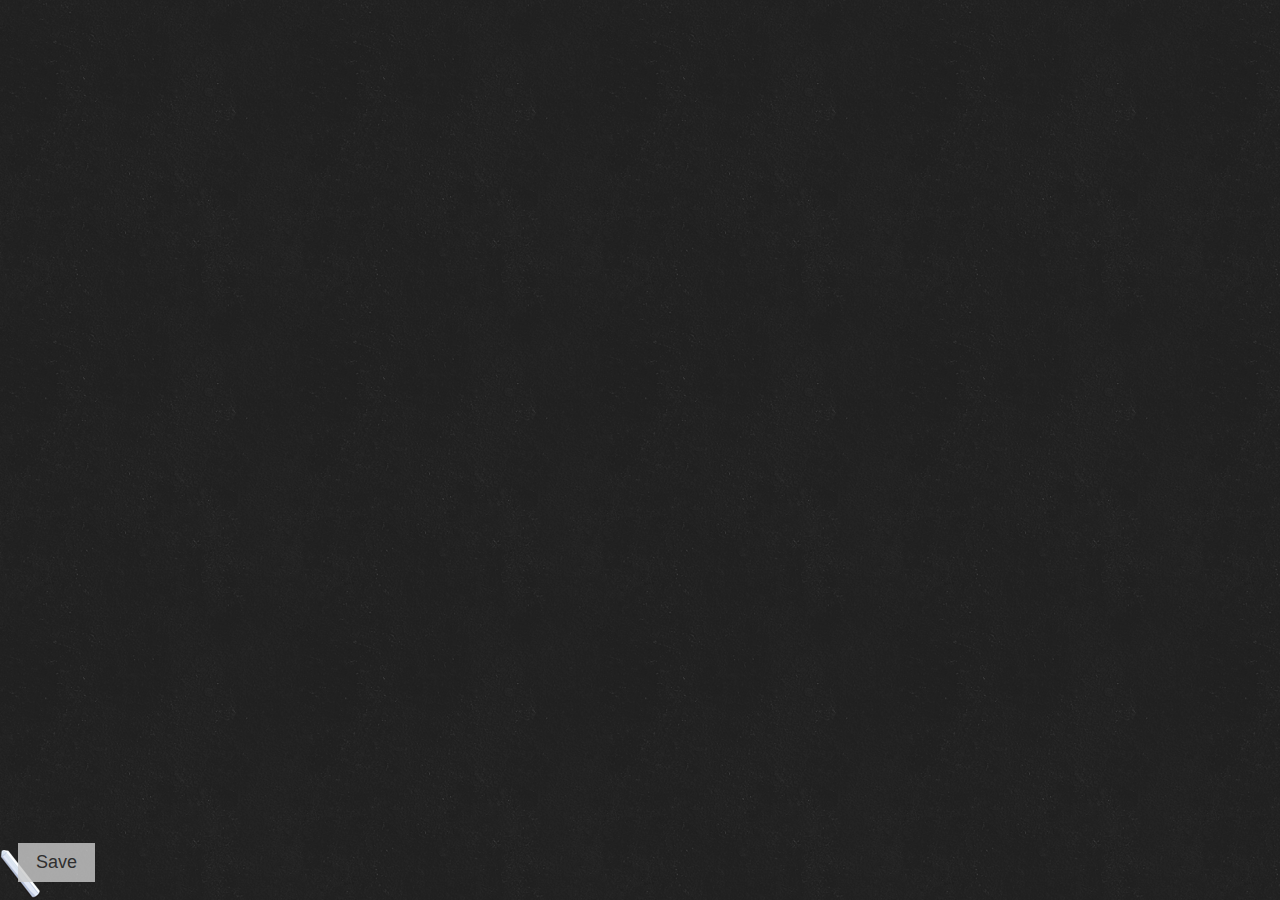
<file: Blackboard/index.html>
<!DOCTYPE HTML>
<html>
<head>
<title>Chalkboard</title>
<meta http-equiv="Content-Type" content="text/html; charset=utf-8">
<meta http-equiv="Content-Security-Policy" content="upgrade-insecure-requests"> 
<meta name="viewport" content="width=device-width, initial-scale=1.0, maximum-scale=1.0">
<link rel="stylesheet" href="css/chalk.css">
<script src="http://ajax.googleapis.com/ajax/libs/jquery/2.0.0/jquery.min.js"></script>
<script src="js/chalk.js"></script>
</head>

<body>
</body>
</html>
</file>
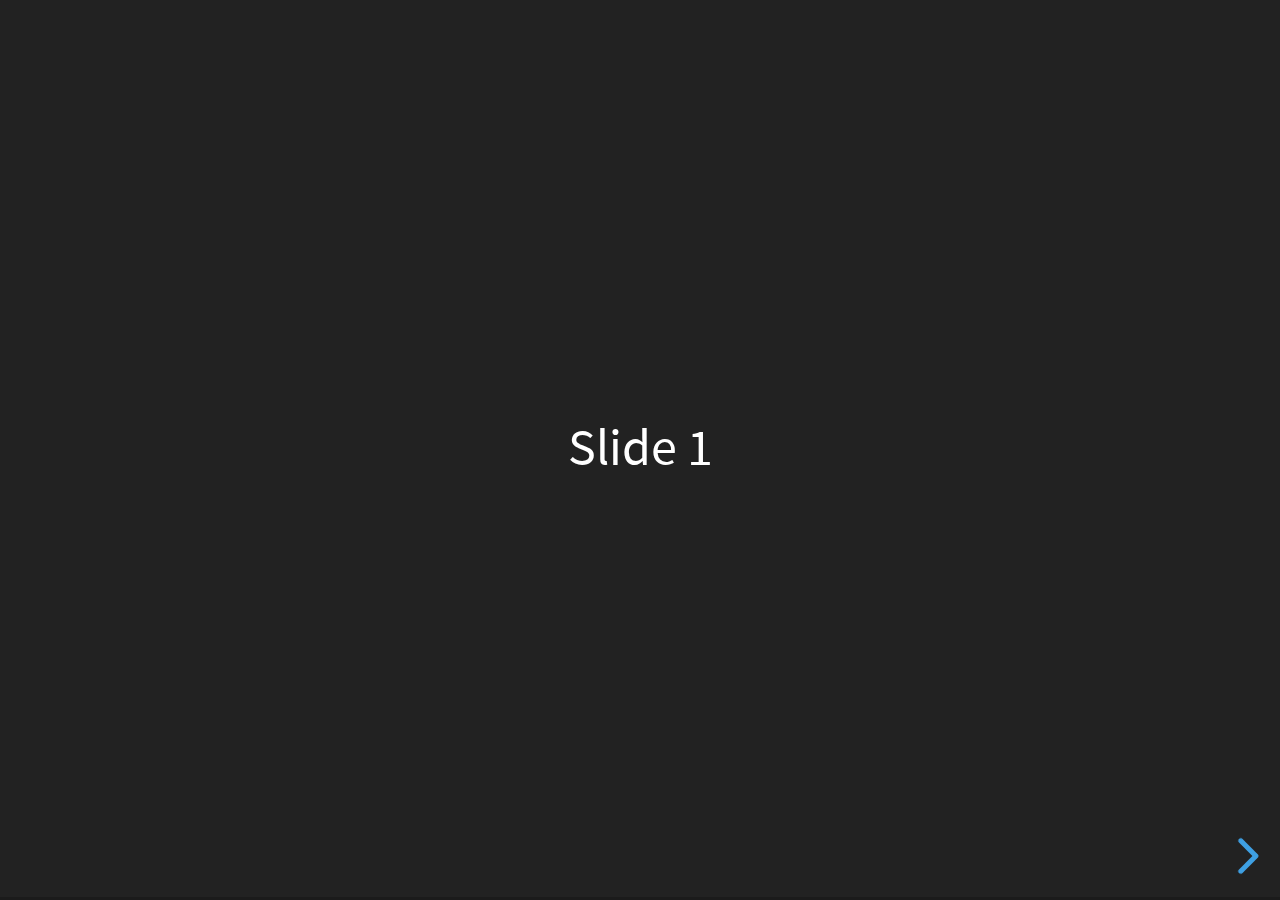
<file: bower_components/reveal.js/index.html>
<!doctype html>
<html>
	<head>
		<meta charset="utf-8">
		<meta name="viewport" content="width=device-width, initial-scale=1.0, maximum-scale=1.0, user-scalable=no">

		<title>reveal.js</title>

		<link rel="stylesheet" href="css/reveal.css">
		<link rel="stylesheet" href="css/theme/black.css">

		<!-- Theme used for syntax highlighting of code -->
		<link rel="stylesheet" href="lib/css/zenburn.css">

		<!-- Printing and PDF exports -->
		<script>
			var link = document.createElement( 'link' );
			link.rel = 'stylesheet';
			link.type = 'text/css';
			link.href = window.location.search.match( /print-pdf/gi ) ? 'css/print/pdf.css' : 'css/print/paper.css';
			document.getElementsByTagName( 'head' )[0].appendChild( link );
		</script>
	</head>
	<body>
		<div class="reveal">
			<div class="slides">
				<section>Slide 1</section>
				<section>Slide 2</section>
			</div>
		</div>

		<script src="lib/js/head.min.js"></script>
		<script src="js/reveal.js"></script>

		<script>
			// More info about config & dependencies:
			// - https://github.com/hakimel/reveal.js#configuration
			// - https://github.com/hakimel/reveal.js#dependencies
			Reveal.initialize({
				dependencies: [
					{ src: 'plugin/markdown/marked.js' },
					{ src: 'plugin/markdown/markdown.js' },
					{ src: 'plugin/notes/notes.js', async: true },
					{ src: 'plugin/highlight/highlight.js', async: true, callback: function() { hljs.initHighlightingOnLoad(); } }
				]
			});
		</script>
	</body>
</html>
</file>
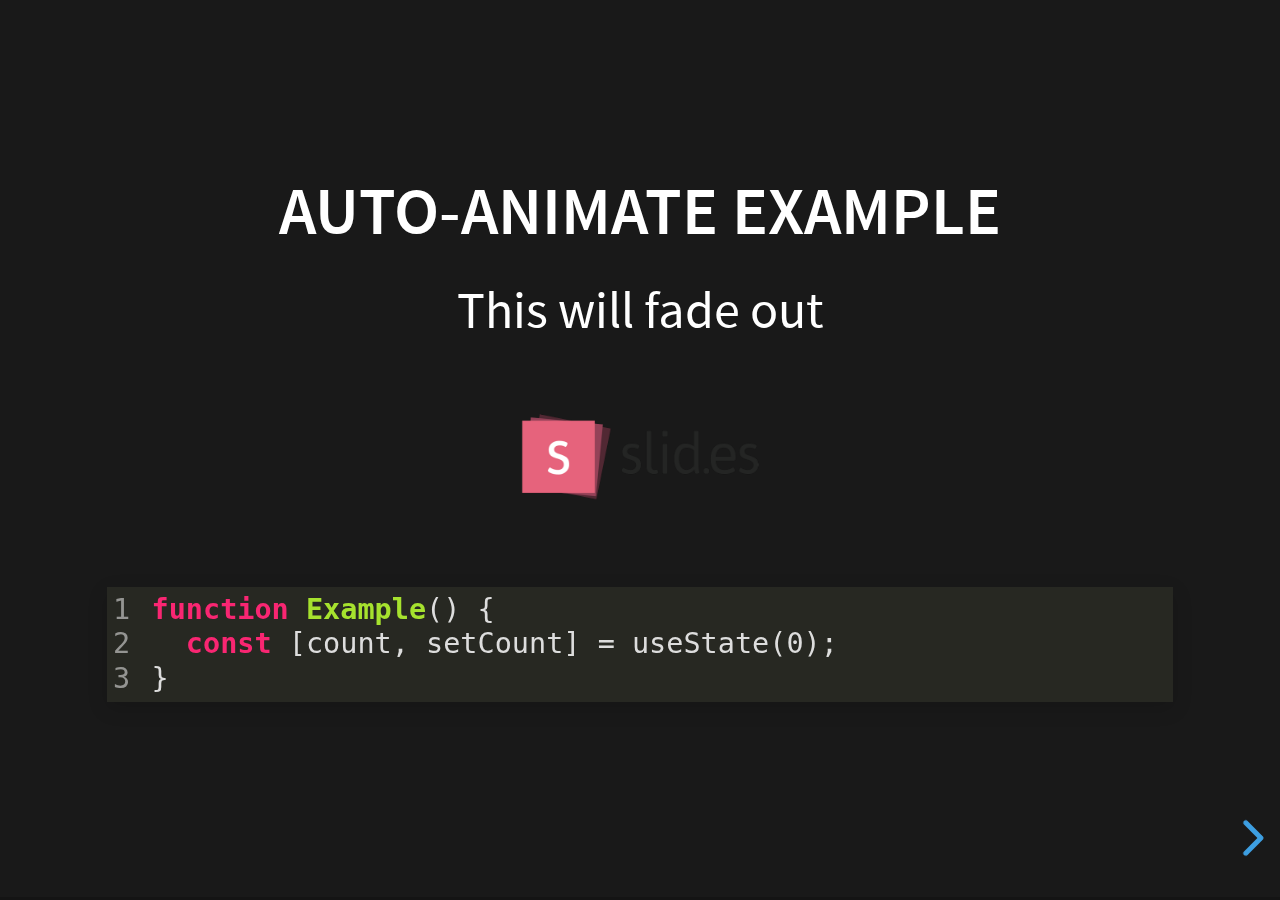
<file: examples/auto-animate.html>
<!doctype html>
<html lang="en">

	<head>
		<meta charset="utf-8">

		<title>reveal.js - Auto Animate</title>

		<meta name="viewport" content="width=device-width, initial-scale=1.0, maximum-scale=1.0, user-scalable=no">

		<link rel="stylesheet" href="../dist/reveal.css">
		<link rel="stylesheet" href="../dist/theme/black.css" id="theme">
		<link rel="stylesheet" href="../plugin/highlight/monokai.css">
	</head>

	<body>

		<div class="reveal">

			<div class="slides">

				<section data-auto-animate data-auto-animate-unmatched="fade">
					<h3>Auto-Animate Example</h3>
					<p>This will fade out</p>
					<img src="assets/image1.png" style="height: 100px;">
					<pre data-id="code"><code data-line-numbers class="hljs" data-trim>
						function Example() {
						  const [count, setCount] = useState(0);
						}
					</code></pre>
				</section>
				<section data-auto-animate data-auto-animate-unmatched="fade">
					<h3>Auto-Animate Example</h3>
					<p style="opacity: 0.2; margin-top: 100px;">This will fade out</p>
					<p>This element is unmatched</p>
					<img src="assets/image1.png" style="height: 150px;">
					<pre data-id="code"><code data-line-numbers class="hljs" data-trim>
						function Example() {
						  New line!
						  const [count, setCount] = useState(0);
						}
					</code></pre>
				</section>

				<section data-auto-animate>
					<p data-id="text-props" style="background: #555; line-height: 1em; letter-spacing: 0em;">Line Height & Letter Spacing</p>
				</section>
				<section data-auto-animate>
					<p data-id="text-props" style="background: #555; line-height: 3em; letter-spacing: 0.2em;">Line Height & Letter Spacing</p>
				</section>

				<section>
					<section data-auto-animate>
						<pre data-id="code"><code data-line-numbers class="hljs" data-trim>
							import React, { useState } from 'react';

							function Example() {
							  const [count, setCount] = useState(0);

							  return (
							    ...
							  );
							}
						</code></pre>
					</section>
					<section data-auto-animate>
						<pre data-id="code"><code data-line-numbers class="hljs" data-trim>
							function Example() {
							  const [count, setCount] = useState(0);

							  return (
							    &lt;div&gt;
							      &lt;p&gt;You clicked {count} times&lt;/p&gt;
							      &lt;button onClick={() =&gt; setCount(count + 1)}&gt;
							        Click me
							      &lt;/button&gt;
							    &lt;/div&gt;
							  );
							}
						</code></pre>
					</section>
					<section data-auto-animate>
						<pre data-id="code"><code data-line-numbers class="hljs" data-trim>
							function Example() {
							  // A comment!
							  const [count, setCount] = useState(0);

							  return (
							    &lt;div&gt;
							      &lt;p&gt;You clicked {count} times&lt;/p&gt;
							      &lt;button onClick={() =&gt; setCount(count + 1)}&gt;
							        Click me
							      &lt;/button&gt;
							    &lt;/div&gt;
							  );
							}
						</code></pre>
					</section>
				</section>

				<section>
					<section data-auto-animate>
						<h3>Swapping list items</h3>
						<ul>
							<li>One</li>
							<li>Two</li>
							<li>Three</li>
						</ul>
					</section>
					<section data-auto-animate>
						<h3>Swapping list items</h3>
						<ul>
							<li>Two</li>
							<li>One</li>
							<li>Three</li>
						</ul>
					</section>
					<section data-auto-animate>
						<h3>Swapping list items</h3>
						<ul>
							<li>Two</li>
							<li>Three</li>
							<li>One</li>
						</ul>
					</section>
				</section>

				<section data-auto-animate style="height: 600px">
					<h3 style="opacity: 0.3; font-size: 18px;">SLIDE 1</h2>
					<h2 data-id="title" style="margin-top: 260px;">Animate Anything</h2>
					<div data-id="1" style="background: white; position: absolute; top: 150px; left: 16%; width: 60px; height: 60px;"></div>
					<div data-id="2" style="background: white; position: absolute; top: 150px; left: 36%; width: 60px; height: 60px;"></div>
					<div data-id="3" style="background: white; position: absolute; top: 150px; left: 56%; width: 60px; height: 60px;"></div>
					<div data-id="4" style="background: white; position: absolute; top: 150px; left: 76%; width: 60px; height: 60px;"></div>
				</section>
				<section data-auto-animate style="height: 600px">
					<h3 style="opacity: 0.3; font-size: 18px;">SLIDE 2</h2>
					<h2 data-id="title" style="margin-top: 500px">With Auto Animate</h2>
					<div data-id="1" style="background: cyan; position: absolute; bottom: 190px; left: 16%; width: 60px; height: 60px;"></div>
					<div data-id="2" style="background: magenta; position: absolute; bottom: 190px; left: 36%; width: 60px; height: 160px;"></div>
					<div data-id="3" style="background: yellow; position: absolute; bottom: 190px; left: 56%; width: 60px; height: 260px;"></div>
					<div data-id="4" style="background: red; position: absolute; bottom: 190px; left: 76%; width: 60px; height: 360px;"></div>
				</section>
				<section data-auto-animate style="height: 600px">
					<h3 style="opacity: 0.3; font-size: 18px;">SLIDE 3</h2>
					<h2 data-id="title" style="margin-top: 500px; opacity: 0;">With Auto Animate</h2>
					<div data-id="1" style="background: cyan; position: absolute; top: 50%; left: 50%; width: 400px; height: 400px; margin: -200px 0 0 -200px; border-radius: 400px;"></div>
					<div data-id="2" style="background: magenta; position: absolute; top: 50%; left: 50%; width: 300px; height: 300px; margin: -150px 0 0 -150px; border-radius: 400px;"></div>
					<div data-id="3" style="background: yellow; position: absolute; top: 50%; left: 50%; width: 200px; height: 200px; margin: -100px 0 0 -100px; border-radius: 400px;"></div>
					<div data-id="4" style="background: red; position: absolute; top: 50%; left: 50%; width: 100px; height: 100px; margin: -50px 0 0 -50px; border-radius: 400px;"></div>
				</section>
				<section data-auto-animate style="height: 600px">
					<h3 style="opacity: 0.3; font-size: 18px;">SLIDE 3</h2>
					<h2 data-id="title" style="margin-top: 500px; opacity: 0;">With Auto Animate</h2>
					<div data-id="1" style="background: red; position: absolute; top: 250px; left: 16%; width: 60px; height: 60px;"></div>
					<div data-id="2" style="background: yellow; position: absolute; top: 250px; left: 36%; width: 60px; height: 60px;"></div>
					<div data-id="3" style="background: magenta; position: absolute; top: 250px; left: 56%; width: 60px; height: 60px;"></div>
					<div data-id="4" style="background: cyan; position: absolute; top: 250px; left: 76%; width: 60px; height: 60px;"></div>
				</section>

			</div>

		</div>

		<script src="../dist/reveal.js"></script>
		<script src="../plugin/highlight/highlight.js"></script>
		<script>
			Reveal.initialize({
				center: true,
				hash: true,
				plugins: [ RevealHighlight ]
			});
		</script>

	</body>
</html>
</file>
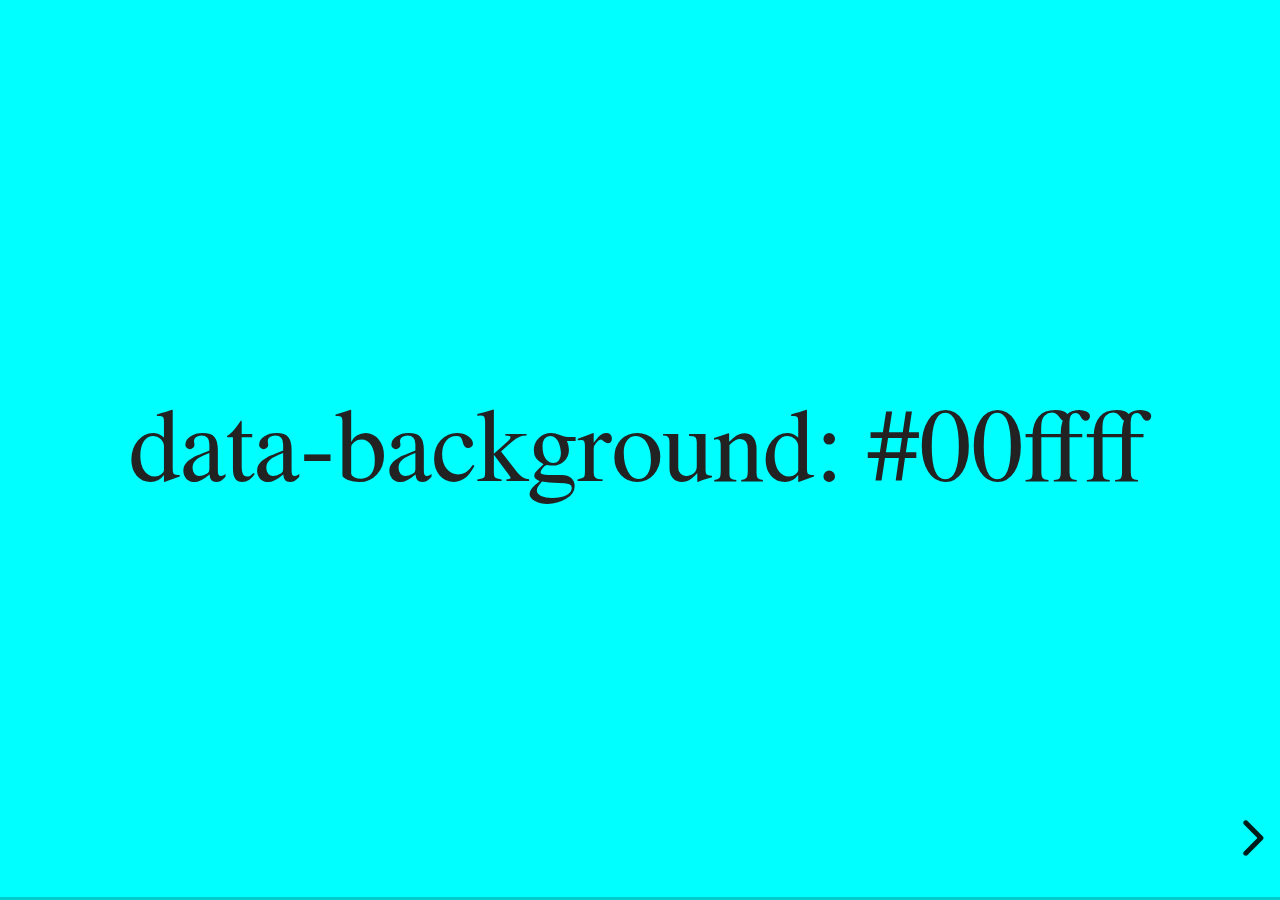
<file: examples/backgrounds.html>
<!doctype html>
<html lang="en">

	<head>
		<meta charset="utf-8">

		<title>reveal.js - Slide Backgrounds</title>

		<meta name="viewport" content="width=device-width, initial-scale=1.0, maximum-scale=1.0, user-scalable=no">

		<link rel="stylesheet" href="../dist/reveal.css">
		<link rel="stylesheet" href="../dist/theme/serif.css" id="theme">
		<style type="text/css" media="screen">
			.slides section.has-dark-background,
			.slides section.has-dark-background h2 {
				color: #fff;
			}
			.slides section.has-light-background,
			.slides section.has-light-background h2 {
				color: #222;
			}
		</style>
	</head>

	<body>

		<div class="reveal">

			<div class="slides">

				<section data-background="#00ffff">
					<h2>data-background: #00ffff</h2>
				</section>

				<section data-background="#bb00bb">
					<h2>data-background: #bb00bb</h2>
				</section>

				<section data-background-color="lightblue">
					<h2>data-background: lightblue</h2>
				</section>

				<section>
					<section data-background="#ff0000">
						<h2>data-background: #ff0000</h2>
					</section>
					<section data-background="rgba(0, 0, 0, 0.2)">
						<h2>data-background: rgba(0, 0, 0, 0.2)</h2>
					</section>
					<section data-background="salmon">
						<h2>data-background: salmon</h2>
					</section>
				</section>

				<section data-background="rgba(0, 100, 100, 0.2)">
					<section>
						<h2>Background applied to stack</h2>
					</section>
					<section>
						<h2>Background applied to stack</h2>
					</section>
					<section data-background="rgb(66, 66, 66)">
						<h2>Background applied to slide inside of stack</h2>
					</section>
				</section>

				<section data-background-transition="slide" data-background="assets/image1.png">
					<h2>Background image</h2>
				</section>

				<section>
					<section data-background-transition="slide" data-background="assets/image1.png">
						<h2>Background image</h2>
					</section>
					<section data-background-transition="slide" data-background="assets/image1.png">
						<h2>Background image</h2>
					</section>
				</section>

				<section data-background="assets/image2.png" data-background-size="100px" data-background-repeat="repeat" data-background-color="#111">
					<h2>Background image</h2>
					<pre>data-background-size="100px" data-background-repeat="repeat" data-background-color="#111"</pre>
				</section>

				<section data-background="#888888">
					<h2>Same background twice (1/2)</h2>
				</section>
				<section data-background="#888888">
					<h2>Same background twice (2/2)</h2>
				</section>

				<section data-background-video="https://s3.amazonaws.com/static.slid.es/site/homepage/v1/homepage-video-editor.mp4,https://s3.amazonaws.com/static.slid.es/site/homepage/v1/homepage-video-editor.webm">
					<h2>Video background</h2>
				</section>

				<section data-background-iframe="https://slides.com/news/make-better-presentations/embed?style=hidden&autoSlide=4000">
					<h2>Iframe background</h2>
				</section>

				<section>
					<section data-background="#417203">
						<h2>Same background twice vertical (1/2)</h2>
					</section>
					<section data-background="#417203">
						<h2>Same background twice vertical (2/2)</h2>
					</section>
				</section>

				<section data-background="#934f4d">
					<h2>Same background from horizontal to vertical (1/3)</h2>
				</section>
				<section>
					<section data-background="#934f4d">
						<h2>Same background from horizontal to vertical (2/3)</h2>
					</section>
					<section data-background="#934f4d">
						<h2>Same background from horizontal to vertical (3/3)</h2>
					</section>
				</section>

			</div>

		</div>

		<script src="../dist/reveal.js"></script>
		<script>

			// Full list of configuration options:
			// https://revealjs.revealjs.com/config/
			Reveal.initialize({
				center: true,

				transition: 'linear',
				// transitionSpeed: 'slow',
				// backgroundTransition: 'slide'
			});

		</script>

	</body>
</html>
</file>
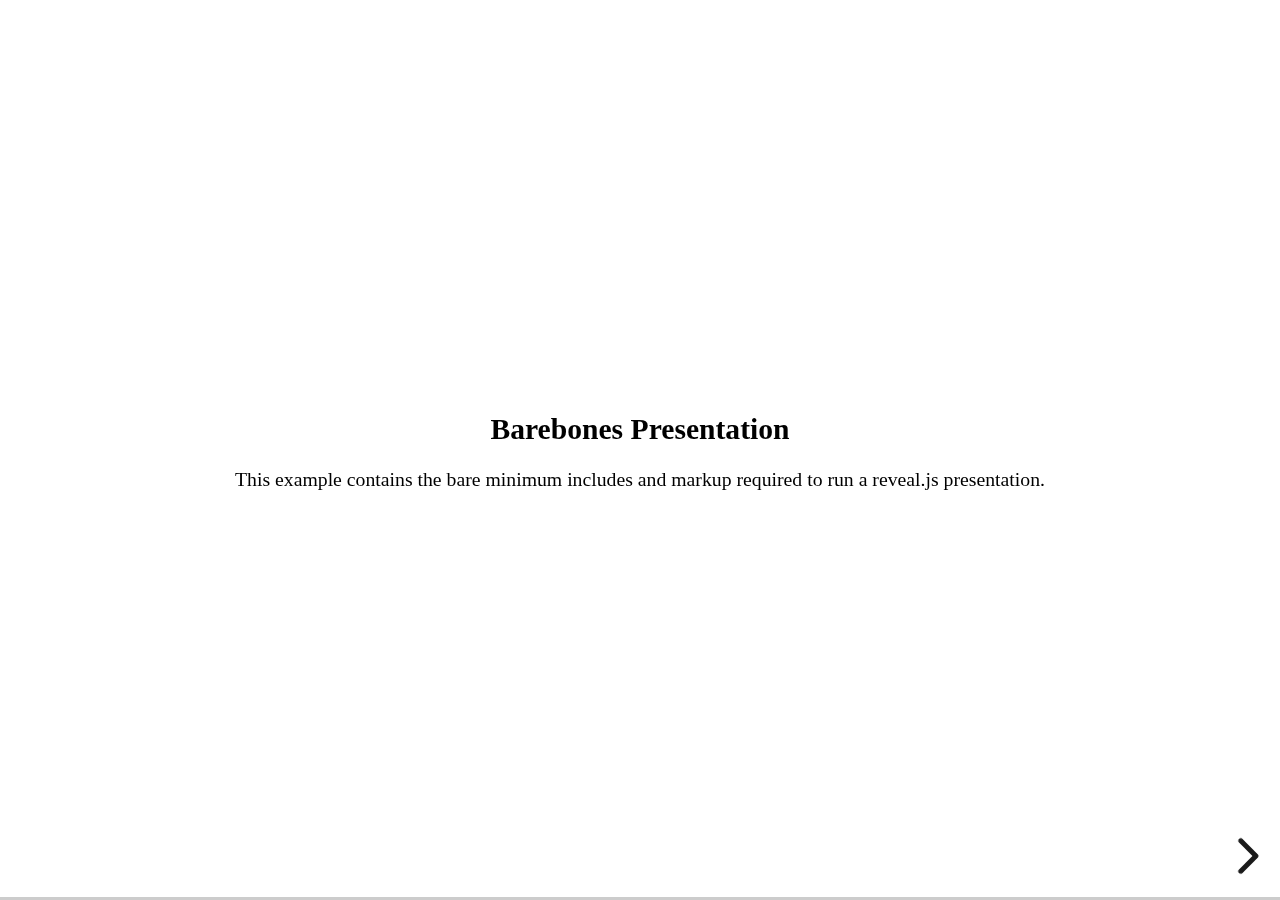
<file: examples/barebones.html>
<!doctype html>
<html lang="en">
	<head>
		<meta charset="utf-8">
		<title>reveal.js - Barebones</title>
		<link rel="stylesheet" href="../dist/reveal.css">
	</head>
	<body>

		<div class="reveal">
			<div class="slides">

				<section>
					<h2>Barebones Presentation</h2>
					<p>This example contains the bare minimum includes and markup required to run a reveal.js presentation.</p>
				</section>

				<section>
					<h2>No Theme</h2>
					<p>There's no theme included, so it will fall back on browser defaults.</p>
				</section>

			</div>
		</div>

		<script src="../dist/reveal.js"></script>
		<script>
			Reveal.initialize();
		</script>

	</body>
</html>
</file>
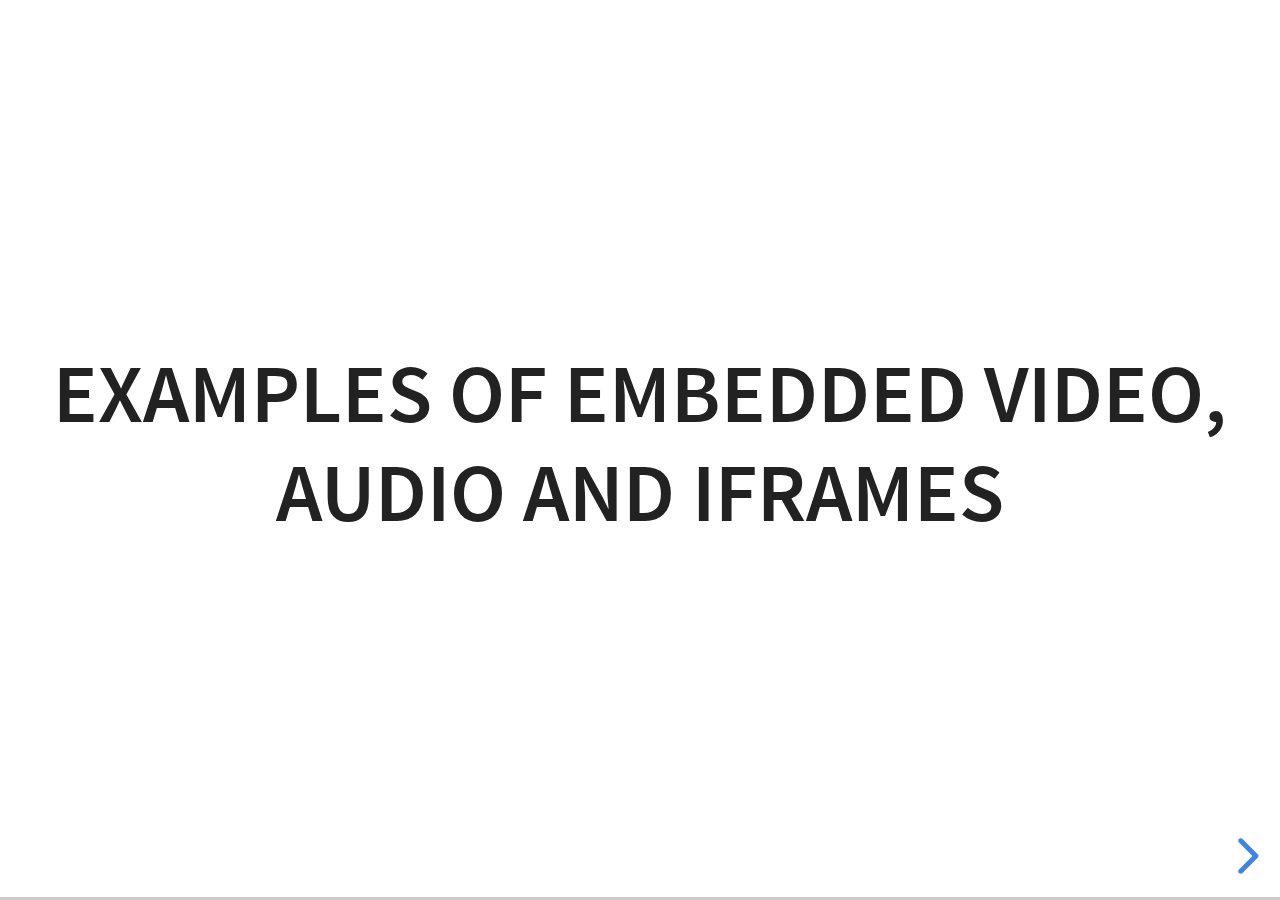
<file: examples/media.html>
<!doctype html>
<html lang="en">

	<head>
		<meta charset="utf-8">

		<title>reveal.js - Video, Audio and Iframes</title>

		<meta name="viewport" content="width=device-width, initial-scale=1.0, maximum-scale=1.0, user-scalable=no">

		<link rel="stylesheet" href="../dist/reveal.css">
		<link rel="stylesheet" href="../dist/theme/white.css" id="theme">
	</head>

	<body>

		<div class="reveal">

			<div class="slides">

				<section>
					<h2>Examples of embedded Video, Audio and Iframes</h2>
				</section>

				<section>
					<h2>Iframe</h2>
					<iframe data-autoplay width="700" height="540" src="https://slides.com/news/auto-animate/embed" frameborder="0"></iframe>
				</section>

				<section data-background-iframe="https://www.youtube.com/embed/h1_nyI3z8gI" data-background-interactive>
					<h2 style="color: #fff;">Iframe Background</h2>
				</section>

				<section>
					<h2>Video</h2>
					<video src="http://clips.vorwaerts-gmbh.de/big_buck_bunny.mp4" data-autoplay></video>
				</section>

				<section data-background-video="http://clips.vorwaerts-gmbh.de/big_buck_bunny.mp4">
					<h2>Background Video</h2>
				</section>

				<section>
					<h2>Auto-playing audio</h2>
					<audio src="assets/beeping.wav" data-autoplay></audio>
				</section>

				<section>
					<h2>Audio inside slide fragments</h2>
					<div class="fragment">
						Beep 1
						<audio src="assets/beeping.wav" data-autoplay></audio>
					</div>
					<div class="fragment">
						Beep 2
						<audio src="assets/beeping.wav" data-autoplay></audio>
					</div>
				</section>

				<section>
					<h2>Audio with controls</h2>
					<audio src="assets/beeping.wav" controls></audio>
				</section>

			</div>

		</div>

		<script src="../dist/reveal.js"></script>
		<script>
			Reveal.initialize({hash: true});
		</script>

	</body>
</html>
</file>
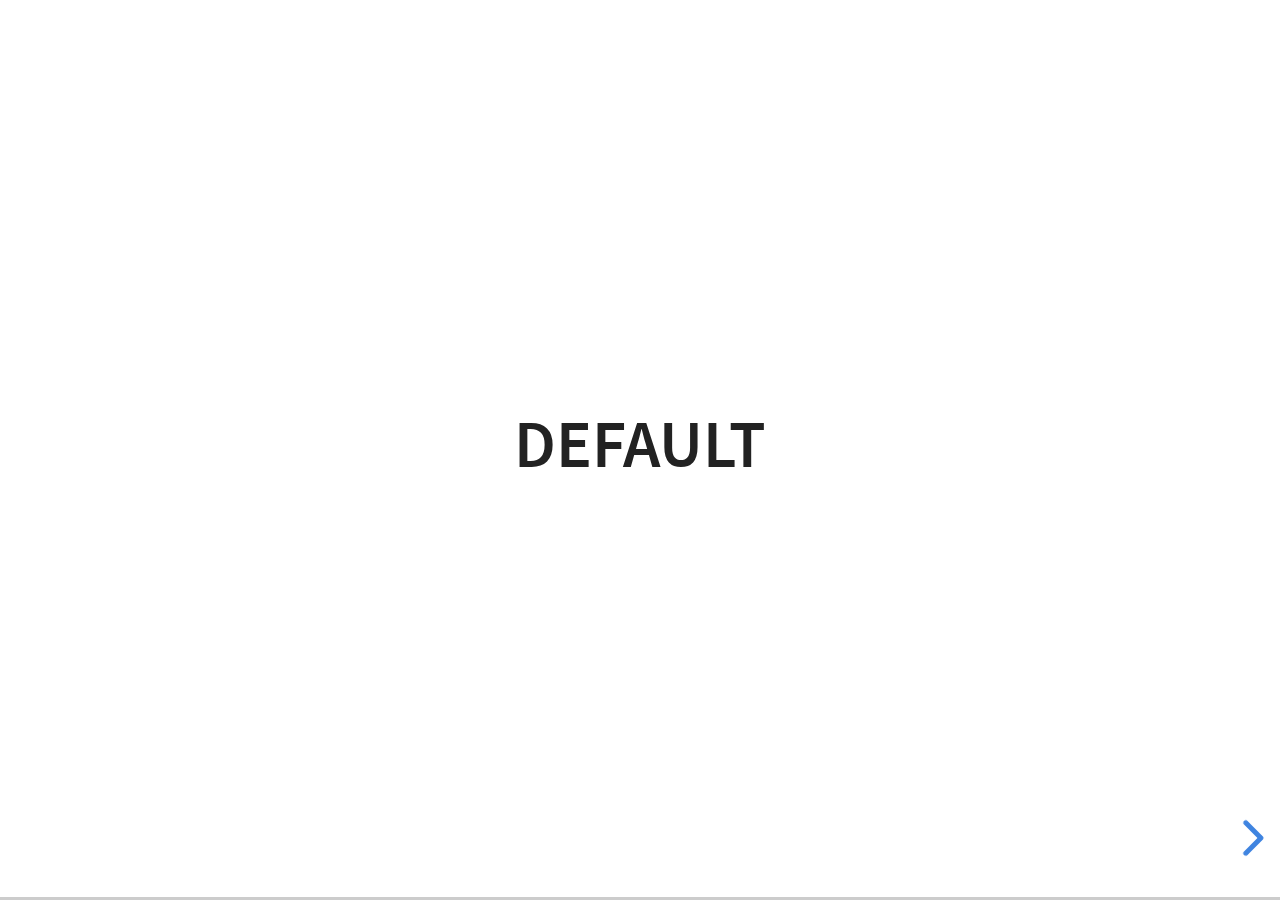
<file: examples/transitions.html>
<!doctype html>
<html lang="en">

	<head>
		<meta charset="utf-8">

		<title>reveal.js - Slide Transitions</title>

		<link rel="stylesheet" href="../dist/reveal.css">
		<link rel="stylesheet" href="../dist/theme/white.css" id="theme">
		<style type="text/css" media="screen">
			.slides section.has-dark-background,
			.slides section.has-dark-background h3 {
				color: #fff;
			}
			.slides section.has-light-background,
			.slides section.has-light-background h3 {
				color: #222;
			}
		</style>
	</head>

	<body>

		<div class="reveal">

			<div class="slides">

				<section>
					<h3>Default</h3>
				</section>

				<section>
					<h3>Default</h3>
				</section>

				<section data-transition="zoom">
					<h3>data-transition: zoom</h3>
				</section>

				<section data-transition="zoom-in fade-out">
					<h3>data-transition: zoom-in fade-out</h3>
				</section>

				<section>
					<h3>Default</h3>
				</section>

				<section data-transition="convex">
					<h3>data-transition: convex</h3>
				</section>

				<section data-transition="convex-in concave-out">
					<h3>data-transition: convex-in concave-out</h3>
				</section>

				<section>
					<section data-transition="zoom">
						<h3>Default</h3>
					</section>
					<section data-transition="concave">
						<h3>data-transition: concave</h3>
					</section>
					<section data-transition="convex-in fade-out">
						<h3>data-transition: convex-in fade-out</h3>
					</section>
					<section>
						<h3>Default</h3>
					</section>
				</section>

				<section data-transition="none">
					<h3>data-transition: none</h3>
				</section>

				<section>
					<h3>Default</h3>
				</section>

			</div>

		</div>

		<script src="../dist/reveal.js"></script>
		<script>
			Reveal.initialize({
				center: true,
				history: true,

				// transition: 'slide',
				// transitionSpeed: 'slow',
				// backgroundTransition: 'slide'
			});
		</script>

	</body>
</html>
</file>
<file: Blackboard/css/chalk.css>
html,body{
	margin:0;
	padding:0;
	height:100%;
	overflow:hidden;
	cursor:none;
	background-color: #333;
	}
#chalkboard{
	position:absolute;
	top:0;
	left:0;
	width:100%;
	height:100%;
	z-index:1;
	cursor:none;
	background: url(../img/bg.png) repeat;
	}
.chalk{
	width:40px;
	height:50px;
	background:url(../img/chalk.png);
	position:absolute;
	padding:0;
	margin:0;
	bottom:0;
	left:0;
	cursor:none;
	z-index:2;
	}
.eraser{
	width: 50px;
	height: 100px;
	margin-top: -50px;
	margin-left: -25px;
	background: #999;
	border-radius: 5px;
	box-shadow: inset 0 0 10px #545445;
}
.panel{
	display: block;
	font-size: 18px;
	color: #333;
	font-family: sans-serif;
	position:absolute;
	margin:1em;
	bottom:0;
	left:0;
	z-index:5;
}
.panel a{
	display: inline-block;
	padding: 0.5em 1em;
	background:#ccc;
	text-decoration: none;
	cursor: pointer;
	opacity: 0.8;
	margin-right: 0.5em;
}
.panel a:hover{
	opacity: 1;
}
</file>
<file: bower_components/reveal.js/css/theme/black.css>
/**
 * Black theme for reveal.js. This is the opposite of the 'white' theme.
 *
 * By Hakim El Hattab, http://hakim.se
 */
@import url(../../lib/font/source-sans-pro/source-sans-pro.css);
section.has-light-background, section.has-light-background h1, section.has-light-background h2, section.has-light-background h3, section.has-light-background h4, section.has-light-background h5, section.has-light-background h6 {
  color: #222; }

/*********************************************
 * GLOBAL STYLES
 *********************************************/
body {
  background: #222;
  background-color: #222; }

.reveal {
  font-family: "Source Sans Pro", Helvetica, sans-serif;
  font-size: 42px;
  font-weight: normal;
  color: #fff; }

::selection {
  color: #fff;
  background: #bee4fd;
  text-shadow: none; }

::-moz-selection {
  color: #fff;
  background: #bee4fd;
  text-shadow: none; }

.reveal .slides > section,
.reveal .slides > section > section {
  line-height: 1.3;
  font-weight: inherit; }

/*********************************************
 * HEADERS
 *********************************************/
.reveal h1,
.reveal h2,
.reveal h3,
.reveal h4,
.reveal h5,
.reveal h6 {
  margin: 0 0 20px 0;
  color: #fff;
  font-family: "Source Sans Pro", Helvetica, sans-serif;
  font-weight: 600;
  line-height: 1.2;
  letter-spacing: normal;
  text-transform: uppercase;
  text-shadow: none;
  word-wrap: break-word; }

.reveal h1 {
  font-size: 2.5em; }

.reveal h2 {
  font-size: 1.6em; }

.reveal h3 {
  font-size: 1.3em; }

.reveal h4 {
  font-size: 1em; }

.reveal h1 {
  text-shadow: none; }

/*********************************************
 * OTHER
 *********************************************/
.reveal p {
  margin: 20px 0;
  line-height: 1.3; }

/* Ensure certain elements are never larger than the slide itself */
.reveal img,
.reveal video,
.reveal iframe {
  max-width: 95%;
  max-height: 95%; }

.reveal strong,
.reveal b {
  font-weight: bold; }

.reveal em {
  font-style: italic; }

.reveal ol,
.reveal dl,
.reveal ul {
  display: inline-block;
  text-align: left;
  margin: 0 0 0 1em; }

.reveal ol {
  list-style-type: decimal; }

.reveal ul {
  list-style-type: disc; }

.reveal ul ul {
  list-style-type: square; }

.reveal ul ul ul {
  list-style-type: circle; }

.reveal ul ul,
.reveal ul ol,
.reveal ol ol,
.reveal ol ul {
  display: block;
  margin-left: 40px; }

.reveal dt {
  font-weight: bold; }

.reveal dd {
  margin-left: 40px; }

.reveal blockquote {
  display: block;
  position: relative;
  width: 70%;
  margin: 20px auto;
  padding: 5px;
  font-style: italic;
  background: rgba(255, 255, 255, 0.05);
  box-shadow: 0px 0px 2px rgba(0, 0, 0, 0.2); }

.reveal blockquote p:first-child,
.reveal blockquote p:last-child {
  display: inline-block; }

.reveal q {
  font-style: italic; }

.reveal pre {
  display: block;
  position: relative;
  width: 90%;
  margin: 20px auto;
  text-align: left;
  font-size: 0.55em;
  font-family: monospace;
  line-height: 1.2em;
  word-wrap: break-word;
  box-shadow: 0px 0px 6px rgba(0, 0, 0, 0.3); }

.reveal code {
  font-family: monospace;
  text-transform: none; }

.reveal pre code {
  display: block;
  padding: 5px;
  overflow: auto;
  max-height: 400px;
  word-wrap: normal; }

.reveal table {
  margin: auto;
  border-collapse: collapse;
  border-spacing: 0; }

.reveal table th {
  font-weight: bold; }

.reveal table th,
.reveal table td {
  text-align: left;
  padding: 0.2em 0.5em 0.2em 0.5em;
  border-bottom: 1px solid; }

.reveal table th[align="center"],
.reveal table td[align="center"] {
  text-align: center; }

.reveal table th[align="right"],
.reveal table td[align="right"] {
  text-align: right; }

.reveal table tbody tr:last-child th,
.reveal table tbody tr:last-child td {
  border-bottom: none; }

.reveal sup {
  vertical-align: super; }

.reveal sub {
  vertical-align: sub; }

.reveal small {
  display: inline-block;
  font-size: 0.6em;
  line-height: 1.2em;
  vertical-align: top; }

.reveal small * {
  vertical-align: top; }

/*********************************************
 * LINKS
 *********************************************/
.reveal a {
  color: #42affa;
  text-decoration: none;
  -webkit-transition: color .15s ease;
  -moz-transition: color .15s ease;
  transition: color .15s ease; }

.reveal a:hover {
  color: #8dcffc;
  text-shadow: none;
  border: none; }

.reveal .roll span:after {
  color: #fff;
  background: #068de9; }

/*********************************************
 * IMAGES
 *********************************************/
.reveal section img {
  margin: 15px 0px;
  background: rgba(255, 255, 255, 0.12);
  border: 4px solid #fff;
  box-shadow: 0 0 10px rgba(0, 0, 0, 0.15); }

.reveal section img.plain {
  border: 0;
  box-shadow: none; }

.reveal a img {
  -webkit-transition: all .15s linear;
  -moz-transition: all .15s linear;
  transition: all .15s linear; }

.reveal a:hover img {
  background: rgba(255, 255, 255, 0.2);
  border-color: #42affa;
  box-shadow: 0 0 20px rgba(0, 0, 0, 0.55); }

/*********************************************
 * NAVIGATION CONTROLS
 *********************************************/
.reveal .controls {
  color: #42affa; }

/*********************************************
 * PROGRESS BAR
 *********************************************/
.reveal .progress {
  background: rgba(0, 0, 0, 0.2);
  color: #42affa; }

.reveal .progress span {
  -webkit-transition: width 800ms cubic-bezier(0.26, 0.86, 0.44, 0.985);
  -moz-transition: width 800ms cubic-bezier(0.26, 0.86, 0.44, 0.985);
  transition: width 800ms cubic-bezier(0.26, 0.86, 0.44, 0.985); }
</file>
<file: bower_components/reveal.js/lib/css/zenburn.css>
/*

Zenburn style from voldmar.ru (c) Vladimir Epifanov <voldmar@voldmar.ru>
based on dark.css by Ivan Sagalaev

*/

.hljs {
  display: block;
  overflow-x: auto;
  padding: 0.5em;
  background: #3f3f3f;
  color: #dcdcdc;
}

.hljs-keyword,
.hljs-selector-tag,
.hljs-tag {
  color: #e3ceab;
}

.hljs-template-tag {
  color: #dcdcdc;
}

.hljs-number {
  color: #8cd0d3;
}

.hljs-variable,
.hljs-template-variable,
.hljs-attribute {
  color: #efdcbc;
}

.hljs-literal {
  color: #efefaf;
}

.hljs-subst {
  color: #8f8f8f;
}

.hljs-title,
.hljs-name,
.hljs-selector-id,
.hljs-selector-class,
.hljs-section,
.hljs-type {
  color: #efef8f;
}

.hljs-symbol,
.hljs-bullet,
.hljs-link {
  color: #dca3a3;
}

.hljs-deletion,
.hljs-string,
.hljs-built_in,
.hljs-builtin-name {
  color: #cc9393;
}

.hljs-addition,
.hljs-comment,
.hljs-quote,
.hljs-meta {
  color: #7f9f7f;
}


.hljs-emphasis {
  font-style: italic;
}

.hljs-strong {
  font-weight: bold;
}
</file>
<file: dist/reveal.css>
/*!
* reveal.js 4.0.2
* https://revealjs.com
* MIT licensed
*
* Copyright (C) 2020 Hakim El Hattab, https://hakim.se
*/
.reveal .r-stretch,.reveal .stretch{max-width:none;max-height:none}.reveal pre.r-stretch code,.reveal pre.stretch code{height:100%;max-height:100%;box-sizing:border-box}.reveal .r-fit-text{display:inline-block;white-space:nowrap}.reveal .r-stack{display:grid}.reveal .r-stack>*{grid-area:1/1;margin:auto}.reveal .r-hstack,.reveal .r-vstack{display:flex}.reveal .r-hstack img,.reveal .r-hstack video,.reveal .r-vstack img,.reveal .r-vstack video{min-width:0;min-height:0;-o-object-fit:contain;object-fit:contain}.reveal .r-vstack{flex-direction:column;align-items:center;justify-content:center}.reveal .r-hstack{flex-direction:row;align-items:center;justify-content:center}.reveal .items-stretch{align-items:stretch}.reveal .items-start{align-items:flex-start}.reveal .items-center{align-items:center}.reveal .items-end{align-items:flex-end}.reveal .justify-between{justify-content:space-between}.reveal .justify-around{justify-content:space-around}.reveal .justify-start{justify-content:flex-start}.reveal .justify-center{justify-content:center}.reveal .justify-end{justify-content:flex-end}html.reveal-full-page{width:100%;height:100%;height:100vh;height:calc(var(--vh,1vh) * 100);overflow:hidden}.reveal-viewport{height:100%;overflow:hidden;position:relative;line-height:1;margin:0;background-color:#fff;color:#000}.reveal .slides section .fragment{opacity:0;visibility:hidden;transition:all .2s ease;will-change:opacity}.reveal .slides section .fragment.visible{opacity:1;visibility:inherit}.reveal .slides section .fragment.disabled{transition:none}.reveal .slides section .fragment.grow{opacity:1;visibility:inherit}.reveal .slides section .fragment.grow.visible{transform:scale(1.3)}.reveal .slides section .fragment.shrink{opacity:1;visibility:inherit}.reveal .slides section .fragment.shrink.visible{transform:scale(.7)}.reveal .slides section .fragment.zoom-in{transform:scale(.1)}.reveal .slides section .fragment.zoom-in.visible{transform:none}.reveal .slides section .fragment.fade-out{opacity:1;visibility:inherit}.reveal .slides section .fragment.fade-out.visible{opacity:0;visibility:hidden}.reveal .slides section .fragment.semi-fade-out{opacity:1;visibility:inherit}.reveal .slides section .fragment.semi-fade-out.visible{opacity:.5;visibility:inherit}.reveal .slides section .fragment.strike{opacity:1;visibility:inherit}.reveal .slides section .fragment.strike.visible{text-decoration:line-through}.reveal .slides section .fragment.fade-up{transform:translate(0,40px)}.reveal .slides section .fragment.fade-up.visible{transform:translate(0,0)}.reveal .slides section .fragment.fade-down{transform:translate(0,-40px)}.reveal .slides section .fragment.fade-down.visible{transform:translate(0,0)}.reveal .slides section .fragment.fade-right{transform:translate(-40px,0)}.reveal .slides section .fragment.fade-right.visible{transform:translate(0,0)}.reveal .slides section .fragment.fade-left{transform:translate(40px,0)}.reveal .slides section .fragment.fade-left.visible{transform:translate(0,0)}.reveal .slides section .fragment.current-visible,.reveal .slides section .fragment.fade-in-then-out{opacity:0;visibility:hidden}.reveal .slides section .fragment.current-visible.current-fragment,.reveal .slides section .fragment.fade-in-then-out.current-fragment{opacity:1;visibility:inherit}.reveal .slides section .fragment.fade-in-then-semi-out{opacity:0;visibility:hidden}.reveal .slides section .fragment.fade-in-then-semi-out.visible{opacity:.5;visibility:inherit}.reveal .slides section .fragment.fade-in-then-semi-out.current-fragment{opacity:1;visibility:inherit}.reveal .slides section .fragment.highlight-blue,.reveal .slides section .fragment.highlight-current-blue,.reveal .slides section .fragment.highlight-current-green,.reveal .slides section .fragment.highlight-current-red,.reveal .slides section .fragment.highlight-green,.reveal .slides section .fragment.highlight-red{opacity:1;visibility:inherit}.reveal .slides section .fragment.highlight-red.visible{color:#ff2c2d}.reveal .slides section .fragment.highlight-green.visible{color:#17ff2e}.reveal .slides section .fragment.highlight-blue.visible{color:#1b91ff}.reveal .slides section .fragment.highlight-current-red.current-fragment{color:#ff2c2d}.reveal .slides section .fragment.highlight-current-green.current-fragment{color:#17ff2e}.reveal .slides section .fragment.highlight-current-blue.current-fragment{color:#1b91ff}.reveal:after{content:'';font-style:italic}.reveal iframe{z-index:1}.reveal a{position:relative}@keyframes bounce-right{0%,10%,25%,40%,50%{transform:translateX(0)}20%{transform:translateX(10px)}30%{transform:translateX(-5px)}}@keyframes bounce-left{0%,10%,25%,40%,50%{transform:translateX(0)}20%{transform:translateX(-10px)}30%{transform:translateX(5px)}}@keyframes bounce-down{0%,10%,25%,40%,50%{transform:translateY(0)}20%{transform:translateY(10px)}30%{transform:translateY(-5px)}}.reveal .controls{display:none;position:absolute;top:auto;bottom:12px;right:12px;left:auto;z-index:11;color:#000;pointer-events:none;font-size:10px}.reveal .controls button{position:absolute;padding:0;background-color:transparent;border:0;outline:0;cursor:pointer;color:currentColor;transform:scale(.9999);transition:color .2s ease,opacity .2s ease,transform .2s ease;z-index:2;pointer-events:auto;font-size:inherit;visibility:hidden;opacity:0;-webkit-appearance:none;-webkit-tap-highlight-color:transparent}.reveal .controls .controls-arrow:after,.reveal .controls .controls-arrow:before{content:'';position:absolute;top:0;left:0;width:2.6em;height:.5em;border-radius:.25em;background-color:currentColor;transition:all .15s ease,background-color .8s ease;transform-origin:.2em 50%;will-change:transform}.reveal .controls .controls-arrow{position:relative;width:3.6em;height:3.6em}.reveal .controls .controls-arrow:before{transform:translateX(.5em) translateY(1.55em) rotate(45deg)}.reveal .controls .controls-arrow:after{transform:translateX(.5em) translateY(1.55em) rotate(-45deg)}.reveal .controls .controls-arrow:hover:before{transform:translateX(.5em) translateY(1.55em) rotate(40deg)}.reveal .controls .controls-arrow:hover:after{transform:translateX(.5em) translateY(1.55em) rotate(-40deg)}.reveal .controls .controls-arrow:active:before{transform:translateX(.5em) translateY(1.55em) rotate(36deg)}.reveal .controls .controls-arrow:active:after{transform:translateX(.5em) translateY(1.55em) rotate(-36deg)}.reveal .controls .navigate-left{right:6.4em;bottom:3.2em;transform:translateX(-10px)}.reveal .controls .navigate-left.highlight{animation:bounce-left 2s 50 both ease-out}.reveal .controls .navigate-right{right:0;bottom:3.2em;transform:translateX(10px)}.reveal .controls .navigate-right .controls-arrow{transform:rotate(180deg)}.reveal .controls .navigate-right.highlight{animation:bounce-right 2s 50 both ease-out}.reveal .controls .navigate-up{right:3.2em;bottom:6.4em;transform:translateY(-10px)}.reveal .controls .navigate-up .controls-arrow{transform:rotate(90deg)}.reveal .controls .navigate-down{right:3.2em;bottom:-1.4em;padding-bottom:1.4em;transform:translateY(10px)}.reveal .controls .navigate-down .controls-arrow{transform:rotate(-90deg)}.reveal .controls .navigate-down.highlight{animation:bounce-down 2s 50 both ease-out}.reveal .controls[data-controls-back-arrows=faded] .navigate-up.enabled{opacity:.3}.reveal .controls[data-controls-back-arrows=faded] .navigate-up.enabled:hover{opacity:1}.reveal .controls[data-controls-back-arrows=hidden] .navigate-up.enabled{opacity:0;visibility:hidden}.reveal .controls .enabled{visibility:visible;opacity:.9;cursor:pointer;transform:none}.reveal .controls .enabled.fragmented{opacity:.5}.reveal .controls .enabled.fragmented:hover,.reveal .controls .enabled:hover{opacity:1}.reveal:not(.rtl) .controls[data-controls-back-arrows=faded] .navigate-left.enabled{opacity:.3}.reveal:not(.rtl) .controls[data-controls-back-arrows=faded] .navigate-left.enabled:hover{opacity:1}.reveal:not(.rtl) .controls[data-controls-back-arrows=hidden] .navigate-left.enabled{opacity:0;visibility:hidden}.reveal.rtl .controls[data-controls-back-arrows=faded] .navigate-right.enabled{opacity:.3}.reveal.rtl .controls[data-controls-back-arrows=faded] .navigate-right.enabled:hover{opacity:1}.reveal.rtl .controls[data-controls-back-arrows=hidden] .navigate-right.enabled{opacity:0;visibility:hidden}.reveal[data-navigation-mode=linear].has-horizontal-slides .navigate-down,.reveal[data-navigation-mode=linear].has-horizontal-slides .navigate-up{display:none}.reveal:not(.has-vertical-slides) .controls .navigate-left,.reveal[data-navigation-mode=linear].has-horizontal-slides .navigate-left{bottom:1.4em;right:5.5em}.reveal:not(.has-vertical-slides) .controls .navigate-right,.reveal[data-navigation-mode=linear].has-horizontal-slides .navigate-right{bottom:1.4em;right:.5em}.reveal:not(.has-horizontal-slides) .controls .navigate-up{right:1.4em;bottom:5em}.reveal:not(.has-horizontal-slides) .controls .navigate-down{right:1.4em;bottom:.5em}.reveal.has-dark-background .controls{color:#fff}.reveal.has-light-background .controls{color:#000}.reveal.no-hover .controls .controls-arrow:active:before,.reveal.no-hover .controls .controls-arrow:hover:before{transform:translateX(.5em) translateY(1.55em) rotate(45deg)}.reveal.no-hover .controls .controls-arrow:active:after,.reveal.no-hover .controls .controls-arrow:hover:after{transform:translateX(.5em) translateY(1.55em) rotate(-45deg)}@media screen and (min-width:500px){.reveal .controls[data-controls-layout=edges]{top:0;right:0;bottom:0;left:0}.reveal .controls[data-controls-layout=edges] .navigate-down,.reveal .controls[data-controls-layout=edges] .navigate-left,.reveal .controls[data-controls-layout=edges] .navigate-right,.reveal .controls[data-controls-layout=edges] .navigate-up{bottom:auto;right:auto}.reveal .controls[data-controls-layout=edges] .navigate-left{top:50%;left:.8em;margin-top:-1.8em}.reveal .controls[data-controls-layout=edges] .navigate-right{top:50%;right:.8em;margin-top:-1.8em}.reveal .controls[data-controls-layout=edges] .navigate-up{top:.8em;left:50%;margin-left:-1.8em}.reveal .controls[data-controls-layout=edges] .navigate-down{bottom:-.3em;left:50%;margin-left:-1.8em}}.reveal .progress{position:absolute;display:none;height:3px;width:100%;bottom:0;left:0;z-index:10;background-color:rgba(0,0,0,.2);color:#fff}.reveal .progress:after{content:'';display:block;position:absolute;height:10px;width:100%;top:-10px}.reveal .progress span{display:block;height:100%;width:100%;background-color:currentColor;transition:transform .8s cubic-bezier(.26,.86,.44,.985);transform-origin:0 0;transform:scaleX(0)}.reveal .slide-number{position:absolute;display:block;right:8px;bottom:8px;z-index:31;font-family:Helvetica,sans-serif;font-size:12px;line-height:1;color:#fff;background-color:rgba(0,0,0,.4);padding:5px}.reveal .slide-number a{color:currentColor}.reveal .slide-number-delimiter{margin:0 3px}.reveal{position:relative;width:100%;height:100%;overflow:hidden;touch-action:pinch-zoom}.reveal.embedded{touch-action:pan-y}.reveal .slides{position:absolute;width:100%;height:100%;top:0;right:0;bottom:0;left:0;margin:auto;pointer-events:none;overflow:visible;z-index:1;text-align:center;perspective:600px;perspective-origin:50% 40%}.reveal .slides>section{perspective:600px}.reveal .slides>section,.reveal .slides>section>section{display:none;position:absolute;width:100%;pointer-events:auto;z-index:10;transform-style:flat;transition:transform-origin .8s cubic-bezier(.26,.86,.44,.985),transform .8s cubic-bezier(.26,.86,.44,.985),visibility .8s cubic-bezier(.26,.86,.44,.985),opacity .8s cubic-bezier(.26,.86,.44,.985)}.reveal[data-transition-speed=fast] .slides section{transition-duration:.4s}.reveal[data-transition-speed=slow] .slides section{transition-duration:1.2s}.reveal .slides section[data-transition-speed=fast]{transition-duration:.4s}.reveal .slides section[data-transition-speed=slow]{transition-duration:1.2s}.reveal .slides>section.stack{padding-top:0;padding-bottom:0;pointer-events:none;height:100%}.reveal .slides>section.present,.reveal .slides>section>section.present{display:block;z-index:11;opacity:1}.reveal .slides>section:empty,.reveal .slides>section>section:empty,.reveal .slides>section>section[data-background-interactive],.reveal .slides>section[data-background-interactive]{pointer-events:none}.reveal.center,.reveal.center .slides,.reveal.center .slides section{min-height:0!important}.reveal .slides>section:not(.present),.reveal .slides>section>section:not(.present){pointer-events:none}.reveal.overview .slides>section,.reveal.overview .slides>section>section{pointer-events:auto}.reveal .slides>section.future,.reveal .slides>section.past,.reveal .slides>section>section.future,.reveal .slides>section>section.past{opacity:0}.reveal.slide section{-webkit-backface-visibility:hidden;backface-visibility:hidden}.reveal .slides>section[data-transition=slide].past,.reveal .slides>section[data-transition~=slide-out].past,.reveal.slide .slides>section:not([data-transition]).past{transform:translate(-150%,0)}.reveal .slides>section[data-transition=slide].future,.reveal .slides>section[data-transition~=slide-in].future,.reveal.slide .slides>section:not([data-transition]).future{transform:translate(150%,0)}.reveal .slides>section>section[data-transition=slide].past,.reveal .slides>section>section[data-transition~=slide-out].past,.reveal.slide .slides>section>section:not([data-transition]).past{transform:translate(0,-150%)}.reveal .slides>section>section[data-transition=slide].future,.reveal .slides>section>section[data-transition~=slide-in].future,.reveal.slide .slides>section>section:not([data-transition]).future{transform:translate(0,150%)}.reveal.linear section{-webkit-backface-visibility:hidden;backface-visibility:hidden}.reveal .slides>section[data-transition=linear].past,.reveal .slides>section[data-transition~=linear-out].past,.reveal.linear .slides>section:not([data-transition]).past{transform:translate(-150%,0)}.reveal .slides>section[data-transition=linear].future,.reveal .slides>section[data-transition~=linear-in].future,.reveal.linear .slides>section:not([data-transition]).future{transform:translate(150%,0)}.reveal .slides>section>section[data-transition=linear].past,.reveal .slides>section>section[data-transition~=linear-out].past,.reveal.linear .slides>section>section:not([data-transition]).past{transform:translate(0,-150%)}.reveal .slides>section>section[data-transition=linear].future,.reveal .slides>section>section[data-transition~=linear-in].future,.reveal.linear .slides>section>section:not([data-transition]).future{transform:translate(0,150%)}.reveal .slides section[data-transition=default].stack,.reveal.default .slides section.stack{transform-style:preserve-3d}.reveal .slides>section[data-transition=default].past,.reveal .slides>section[data-transition~=default-out].past,.reveal.default .slides>section:not([data-transition]).past{transform:translate3d(-100%,0,0) rotateY(-90deg) translate3d(-100%,0,0)}.reveal .slides>section[data-transition=default].future,.reveal .slides>section[data-transition~=default-in].future,.reveal.default .slides>section:not([data-transition]).future{transform:translate3d(100%,0,0) rotateY(90deg) translate3d(100%,0,0)}.reveal .slides>section>section[data-transition=default].past,.reveal .slides>section>section[data-transition~=default-out].past,.reveal.default .slides>section>section:not([data-transition]).past{transform:translate3d(0,-300px,0) rotateX(70deg) translate3d(0,-300px,0)}.reveal .slides>section>section[data-transition=default].future,.reveal .slides>section>section[data-transition~=default-in].future,.reveal.default .slides>section>section:not([data-transition]).future{transform:translate3d(0,300px,0) rotateX(-70deg) translate3d(0,300px,0)}.reveal .slides section[data-transition=convex].stack,.reveal.convex .slides section.stack{transform-style:preserve-3d}.reveal .slides>section[data-transition=convex].past,.reveal .slides>section[data-transition~=convex-out].past,.reveal.convex .slides>section:not([data-transition]).past{transform:translate3d(-100%,0,0) rotateY(-90deg) translate3d(-100%,0,0)}.reveal .slides>section[data-transition=convex].future,.reveal .slides>section[data-transition~=convex-in].future,.reveal.convex .slides>section:not([data-transition]).future{transform:translate3d(100%,0,0) rotateY(90deg) translate3d(100%,0,0)}.reveal .slides>section>section[data-transition=convex].past,.reveal .slides>section>section[data-transition~=convex-out].past,.reveal.convex .slides>section>section:not([data-transition]).past{transform:translate3d(0,-300px,0) rotateX(70deg) translate3d(0,-300px,0)}.reveal .slides>section>section[data-transition=convex].future,.reveal .slides>section>section[data-transition~=convex-in].future,.reveal.convex .slides>section>section:not([data-transition]).future{transform:translate3d(0,300px,0) rotateX(-70deg) translate3d(0,300px,0)}.reveal .slides section[data-transition=concave].stack,.reveal.concave .slides section.stack{transform-style:preserve-3d}.reveal .slides>section[data-transition=concave].past,.reveal .slides>section[data-transition~=concave-out].past,.reveal.concave .slides>section:not([data-transition]).past{transform:translate3d(-100%,0,0) rotateY(90deg) translate3d(-100%,0,0)}.reveal .slides>section[data-transition=concave].future,.reveal .slides>section[data-transition~=concave-in].future,.reveal.concave .slides>section:not([data-transition]).future{transform:translate3d(100%,0,0) rotateY(-90deg) translate3d(100%,0,0)}.reveal .slides>section>section[data-transition=concave].past,.reveal .slides>section>section[data-transition~=concave-out].past,.reveal.concave .slides>section>section:not([data-transition]).past{transform:translate3d(0,-80%,0) rotateX(-70deg) translate3d(0,-80%,0)}.reveal .slides>section>section[data-transition=concave].future,.reveal .slides>section>section[data-transition~=concave-in].future,.reveal.concave .slides>section>section:not([data-transition]).future{transform:translate3d(0,80%,0) rotateX(70deg) translate3d(0,80%,0)}.reveal .slides section[data-transition=zoom],.reveal.zoom .slides section:not([data-transition]){transition-timing-function:ease}.reveal .slides>section[data-transition=zoom].past,.reveal .slides>section[data-transition~=zoom-out].past,.reveal.zoom .slides>section:not([data-transition]).past{visibility:hidden;transform:scale(16)}.reveal .slides>section[data-transition=zoom].future,.reveal .slides>section[data-transition~=zoom-in].future,.reveal.zoom .slides>section:not([data-transition]).future{visibility:hidden;transform:scale(.2)}.reveal .slides>section>section[data-transition=zoom].past,.reveal .slides>section>section[data-transition~=zoom-out].past,.reveal.zoom .slides>section>section:not([data-transition]).past{transform:scale(16)}.reveal .slides>section>section[data-transition=zoom].future,.reveal .slides>section>section[data-transition~=zoom-in].future,.reveal.zoom .slides>section>section:not([data-transition]).future{transform:scale(.2)}.reveal.cube .slides{perspective:1300px}.reveal.cube .slides section{padding:30px;min-height:700px;-webkit-backface-visibility:hidden;backface-visibility:hidden;box-sizing:border-box;transform-style:preserve-3d}.reveal.center.cube .slides section{min-height:0}.reveal.cube .slides section:not(.stack):before{content:'';position:absolute;display:block;width:100%;height:100%;left:0;top:0;background:rgba(0,0,0,.1);border-radius:4px;transform:translateZ(-20px)}.reveal.cube .slides section:not(.stack):after{content:'';position:absolute;display:block;width:90%;height:30px;left:5%;bottom:0;background:0 0;z-index:1;border-radius:4px;box-shadow:0 95px 25px rgba(0,0,0,.2);transform:translateZ(-90px) rotateX(65deg)}.reveal.cube .slides>section.stack{padding:0;background:0 0}.reveal.cube .slides>section.past{transform-origin:100% 0;transform:translate3d(-100%,0,0) rotateY(-90deg)}.reveal.cube .slides>section.future{transform-origin:0 0;transform:translate3d(100%,0,0) rotateY(90deg)}.reveal.cube .slides>section>section.past{transform-origin:0 100%;transform:translate3d(0,-100%,0) rotateX(90deg)}.reveal.cube .slides>section>section.future{transform-origin:0 0;transform:translate3d(0,100%,0) rotateX(-90deg)}.reveal.page .slides{perspective-origin:0 50%;perspective:3000px}.reveal.page .slides section{padding:30px;min-height:700px;box-sizing:border-box;transform-style:preserve-3d}.reveal.page .slides section.past{z-index:12}.reveal.page .slides section:not(.stack):before{content:'';position:absolute;display:block;width:100%;height:100%;left:0;top:0;background:rgba(0,0,0,.1);transform:translateZ(-20px)}.reveal.page .slides section:not(.stack):after{content:'';position:absolute;display:block;width:90%;height:30px;left:5%;bottom:0;background:0 0;z-index:1;border-radius:4px;box-shadow:0 95px 25px rgba(0,0,0,.2);-webkit-transform:translateZ(-90px) rotateX(65deg)}.reveal.page .slides>section.stack{padding:0;background:0 0}.reveal.page .slides>section.past{transform-origin:0 0;transform:translate3d(-40%,0,0) rotateY(-80deg)}.reveal.page .slides>section.future{transform-origin:100% 0;transform:translate3d(0,0,0)}.reveal.page .slides>section>section.past{transform-origin:0 0;transform:translate3d(0,-40%,0) rotateX(80deg)}.reveal.page .slides>section>section.future{transform-origin:0 100%;transform:translate3d(0,0,0)}.reveal .slides section[data-transition=fade],.reveal.fade .slides section:not([data-transition]),.reveal.fade .slides>section>section:not([data-transition]){transform:none;transition:opacity .5s}.reveal.fade.overview .slides section,.reveal.fade.overview .slides>section>section{transition:none}.reveal .slides section[data-transition=none],.reveal.none .slides section:not([data-transition]){transform:none;transition:none}.reveal .pause-overlay{position:absolute;top:0;left:0;width:100%;height:100%;background:#000;visibility:hidden;opacity:0;z-index:100;transition:all 1s ease}.reveal .pause-overlay .resume-button{position:absolute;bottom:20px;right:20px;color:#ccc;border-radius:2px;padding:6px 14px;border:2px solid #ccc;font-size:16px;background:0 0;cursor:pointer}.reveal .pause-overlay .resume-button:hover{color:#fff;border-color:#fff}.reveal.paused .pause-overlay{visibility:visible;opacity:1}.reveal .no-transition,.reveal .no-transition *,.reveal .slides.disable-slide-transitions section{transition:none!important}.reveal .slides.disable-slide-transitions section{transform:none!important}.reveal .backgrounds{position:absolute;width:100%;height:100%;top:0;left:0;perspective:600px}.reveal .slide-background{display:none;position:absolute;width:100%;height:100%;opacity:0;visibility:hidden;overflow:hidden;background-color:rgba(0,0,0,0);transition:all .8s cubic-bezier(.26,.86,.44,.985)}.reveal .slide-background-content{position:absolute;width:100%;height:100%;background-position:50% 50%;background-repeat:no-repeat;background-size:cover}.reveal .slide-background.stack{display:block}.reveal .slide-background.present{opacity:1;visibility:visible;z-index:2}.print-pdf .reveal .slide-background{opacity:1!important;visibility:visible!important}.reveal .slide-background video{position:absolute;width:100%;height:100%;max-width:none;max-height:none;top:0;left:0;-o-object-fit:cover;object-fit:cover}.reveal .slide-background[data-background-size=contain] video{-o-object-fit:contain;object-fit:contain}.reveal>.backgrounds .slide-background[data-background-transition=none],.reveal[data-background-transition=none]>.backgrounds .slide-background{transition:none}.reveal>.backgrounds .slide-background[data-background-transition=slide],.reveal[data-background-transition=slide]>.backgrounds .slide-background{opacity:1;-webkit-backface-visibility:hidden;backface-visibility:hidden}.reveal>.backgrounds .slide-background.past[data-background-transition=slide],.reveal[data-background-transition=slide]>.backgrounds .slide-background.past{transform:translate(-100%,0)}.reveal>.backgrounds .slide-background.future[data-background-transition=slide],.reveal[data-background-transition=slide]>.backgrounds .slide-background.future{transform:translate(100%,0)}.reveal>.backgrounds .slide-background>.slide-background.past[data-background-transition=slide],.reveal[data-background-transition=slide]>.backgrounds .slide-background>.slide-background.past{transform:translate(0,-100%)}.reveal>.backgrounds .slide-background>.slide-background.future[data-background-transition=slide],.reveal[data-background-transition=slide]>.backgrounds .slide-background>.slide-background.future{transform:translate(0,100%)}.reveal>.backgrounds .slide-background.past[data-background-transition=convex],.reveal[data-background-transition=convex]>.backgrounds .slide-background.past{opacity:0;transform:translate3d(-100%,0,0) rotateY(-90deg) translate3d(-100%,0,0)}.reveal>.backgrounds .slide-background.future[data-background-transition=convex],.reveal[data-background-transition=convex]>.backgrounds .slide-background.future{opacity:0;transform:translate3d(100%,0,0) rotateY(90deg) translate3d(100%,0,0)}.reveal>.backgrounds .slide-background>.slide-background.past[data-background-transition=convex],.reveal[data-background-transition=convex]>.backgrounds .slide-background>.slide-background.past{opacity:0;transform:translate3d(0,-100%,0) rotateX(90deg) translate3d(0,-100%,0)}.reveal>.backgrounds .slide-background>.slide-background.future[data-background-transition=convex],.reveal[data-background-transition=convex]>.backgrounds .slide-background>.slide-background.future{opacity:0;transform:translate3d(0,100%,0) rotateX(-90deg) translate3d(0,100%,0)}.reveal>.backgrounds .slide-background.past[data-background-transition=concave],.reveal[data-background-transition=concave]>.backgrounds .slide-background.past{opacity:0;transform:translate3d(-100%,0,0) rotateY(90deg) translate3d(-100%,0,0)}.reveal>.backgrounds .slide-background.future[data-background-transition=concave],.reveal[data-background-transition=concave]>.backgrounds .slide-background.future{opacity:0;transform:translate3d(100%,0,0) rotateY(-90deg) translate3d(100%,0,0)}.reveal>.backgrounds .slide-background>.slide-background.past[data-background-transition=concave],.reveal[data-background-transition=concave]>.backgrounds .slide-background>.slide-background.past{opacity:0;transform:translate3d(0,-100%,0) rotateX(-90deg) translate3d(0,-100%,0)}.reveal>.backgrounds .slide-background>.slide-background.future[data-background-transition=concave],.reveal[data-background-transition=concave]>.backgrounds .slide-background>.slide-background.future{opacity:0;transform:translate3d(0,100%,0) rotateX(90deg) translate3d(0,100%,0)}.reveal>.backgrounds .slide-background[data-background-transition=zoom],.reveal[data-background-transition=zoom]>.backgrounds .slide-background{transition-timing-function:ease}.reveal>.backgrounds .slide-background.past[data-background-transition=zoom],.reveal[data-background-transition=zoom]>.backgrounds .slide-background.past{opacity:0;visibility:hidden;transform:scale(16)}.reveal>.backgrounds .slide-background.future[data-background-transition=zoom],.reveal[data-background-transition=zoom]>.backgrounds .slide-background.future{opacity:0;visibility:hidden;transform:scale(.2)}.reveal>.backgrounds .slide-background>.slide-background.past[data-background-transition=zoom],.reveal[data-background-transition=zoom]>.backgrounds .slide-background>.slide-background.past{opacity:0;visibility:hidden;transform:scale(16)}.reveal>.backgrounds .slide-background>.slide-background.future[data-background-transition=zoom],.reveal[data-background-transition=zoom]>.backgrounds .slide-background>.slide-background.future{opacity:0;visibility:hidden;transform:scale(.2)}.reveal[data-transition-speed=fast]>.backgrounds .slide-background{transition-duration:.4s}.reveal[data-transition-speed=slow]>.backgrounds .slide-background{transition-duration:1.2s}.reveal [data-auto-animate-target^=unmatched]{will-change:opacity}.reveal section[data-auto-animate]:not(.stack):not([data-auto-animate=running]) [data-auto-animate-target^=unmatched]{opacity:0}.reveal.overview{perspective-origin:50% 50%;perspective:700px}.reveal.overview .slides{-moz-transform-style:preserve-3d}.reveal.overview .slides section{height:100%;top:0!important;opacity:1!important;overflow:hidden;visibility:visible!important;cursor:pointer;box-sizing:border-box}.reveal.overview .slides section.present,.reveal.overview .slides section:hover{outline:10px solid rgba(150,150,150,.4);outline-offset:10px}.reveal.overview .slides section .fragment{opacity:1;transition:none}.reveal.overview .slides section:after,.reveal.overview .slides section:before{display:none!important}.reveal.overview .slides>section.stack{padding:0;top:0!important;background:0 0;outline:0;overflow:visible}.reveal.overview .backgrounds{perspective:inherit;-moz-transform-style:preserve-3d}.reveal.overview .backgrounds .slide-background{opacity:1;visibility:visible;outline:10px solid rgba(150,150,150,.1);outline-offset:10px}.reveal.overview .backgrounds .slide-background.stack{overflow:visible}.reveal.overview .slides section,.reveal.overview-deactivating .slides section{transition:none}.reveal.overview .backgrounds .slide-background,.reveal.overview-deactivating .backgrounds .slide-background{transition:none}.reveal.rtl .slides,.reveal.rtl .slides h1,.reveal.rtl .slides h2,.reveal.rtl .slides h3,.reveal.rtl .slides h4,.reveal.rtl .slides h5,.reveal.rtl .slides h6{direction:rtl;font-family:sans-serif}.reveal.rtl code,.reveal.rtl pre{direction:ltr}.reveal.rtl ol,.reveal.rtl ul{text-align:right}.reveal.rtl .progress span{transform-origin:100% 0}.reveal.has-parallax-background .backgrounds{transition:all .8s ease}.reveal.has-parallax-background[data-transition-speed=fast] .backgrounds{transition-duration:.4s}.reveal.has-parallax-background[data-transition-speed=slow] .backgrounds{transition-duration:1.2s}.reveal>.overlay{position:absolute;top:0;left:0;width:100%;height:100%;z-index:1000;background:rgba(0,0,0,.9);transition:all .3s ease}.reveal>.overlay .spinner{position:absolute;display:block;top:50%;left:50%;width:32px;height:32px;margin:-16px 0 0 -16px;z-index:10;background-image:url([data-uri]%2F%2F%2F6%2Bvr8nJybW1tcDAwOjo6Nvb26ioqKOjo7Ozs%2FLy8vz8%2FAAAAAAAAAAAACH%2FC05FVFNDQVBFMi4wAwEAAAAh%2FhpDcmVhdGVkIHdpdGggYWpheGxvYWQuaW5mbwAh%[base64]%2FV%2FnmOM82XiHRLYKhKP1oZmADdEAAAh%2BQQJCgAAACwAAAAAIAAgAAAE6hDISWlZpOrNp1lGNRSdRpDUolIGw5RUYhhHukqFu8DsrEyqnWThGvAmhVlteBvojpTDDBUEIFwMFBRAmBkSgOrBFZogCASwBDEY%2FCZSg7GSE0gSCjQBMVG023xWBhklAnoEdhQEfyNqMIcKjhRsjEdnezB%2BA4k8gTwJhFuiW4dokXiloUepBAp5qaKpp6%2BHo7aWW54wl7obvEe0kRuoplCGepwSx2jJvqHEmGt6whJpGpfJCHmOoNHKaHx61WiSR92E4lbFoq%2BB6QDtuetcaBPnW6%2BO7wDHpIiK9SaVK5GgV543tzjgGcghAgAh%[base64]%2B%2BG%2Bw48edZPK%2BM6hLJpQg484enXIdQFSS1u6UhksENEQAAIfkECQoAAAAsAAAAACAAIAAABOcQyEmpGKLqzWcZRVUQnZYg1aBSh2GUVEIQ2aQOE%2BG%2BcD4ntpWkZQj1JIiZIogDFFyHI0UxQwFugMSOFIPJftfVAEoZLBbcLEFhlQiqGp1Vd140AUklUN3eCA51C1EWMzMCezCBBmkxVIVHBWd3HHl9JQOIJSdSnJ0TDKChCwUJjoWMPaGqDKannasMo6WnM562R5YluZRwur0wpgqZE7NKUm%2BFNRPIhjBJxKZteWuIBMN4zRMIVIhffcgojwCF117i4nlLnY5ztRLsnOk%2BaV%2BoJY7V7m76PdkS4trKcdg0Zc0tTcKkRAAAIfkECQoAAAAsAAAAACAAIAAABO4QyEkpKqjqzScpRaVkXZWQEximw1BSCUEIlDohrft6cpKCk5xid5MNJTaAIkekKGQkWyKHkvhKsR7ARmitkAYDYRIbUQRQjWBwJRzChi9CRlBcY1UN4g0%[base64]%[base64]%2BE71SRQeyqUToLA7VxF0JDyIQh%2FMVVPMt1ECZlfcjZJ9mIKoaTl1MRIl5o4CUKXOwmyrCInCKqcWtvadL2SYhyASyNDJ0uIiRMDjI0Fd30%2FiI2UA5GSS5UDj2l6NoqgOgN4gksEBgYFf0FDqKgHnyZ9OX8HrgYHdHpcHQULXAS2qKpENRg7eAMLC7kTBaixUYFkKAzWAAnLC7FLVxLWDBLKCwaKTULgEwbLA4hJtOkSBNqITT3xEgfLpBtzE%2FjiuL04RGEBgwWhShRgQExHBAAh%2BQQJCgAAACwAAAAAIAAgAAAE7xDISWlSqerNpyJKhWRdlSAVoVLCWk6JKlAqAavhO9UkUHsqlE6CwO1cRdCQ8iEIfzFVTzLdRAmZX3I2SfZiCqGk5dTESJeaOAlClzsJsqwiJwiqnFrb2nS9kmIcgEsjQydLiIlHehhpejaIjzh9eomSjZR%[base64]%2BE71SRQeyqUToLA7VxF0JDyIQh%[base64]%2BE71SRQeyqUToLA7VxF0JDyIQh%2FMVVPMt1ECZlfcjZJ9mIKoaTl1MRIl5o4CUKXOwmyrCInCKqcWtvadL2SYhyASyNDJ0uIiUd6GAULDJCRiXo1CpGXDJOUjY%2BYip9DhToJA4RBLwMLCwVDfRgbBAaqqoZ1XBMHswsHtxtFaH1iqaoGNgAIxRpbFAgfPQSqpbgGBqUD1wBXeCYp1AYZ19JJOYgH1KwA4UBvQwXUBxPqVD9L3sbp2BNk2xvvFPJd%2BMFCN6HAAIKgNggY0KtEBAAh%[base64]%2BvsYMDAzZQPC9VCNkDWUhGkuE5PxJNwiUK4UfLzOlD4WvzAHaoG9nxPi5d%2BjYUqfAhhykOFwJWiAAAIfkECQoAAAAsAAAAACAAIAAABPAQyElpUqnqzaciSoVkXVUMFaFSwlpOCcMYlErAavhOMnNLNo8KsZsMZItJEIDIFSkLGQoQTNhIsFehRww2CQLKF0tYGKYSg%2BygsZIuNqJksKgbfgIGepNo2cIUB3V1B3IvNiBYNQaDSTtfhhx0CwVPI0UJe0%2Bbm4g5VgcGoqOcnjmjqDSdnhgEoamcsZuXO1aWQy8KAwOAuTYYGwi7w5h%2BKr0SJ8MFihpNbx%2B4Erq7BYBuzsdiH1jCAzoSfl0rVirNbRXlBBlLX%2BBP0XJLAPGzTkAuAOqb0WT5AH7OcdCm5B8TgRwSRKIHQtaLCwg1RAAAOwAAAAAAAAAAAA%3D%3D);visibility:visible;opacity:.6;transition:all .3s ease}.reveal>.overlay header{position:absolute;left:0;top:0;width:100%;padding:5px;z-index:2;box-sizing:border-box}.reveal>.overlay header a{display:inline-block;width:40px;height:40px;line-height:36px;padding:0 10px;float:right;opacity:.6;box-sizing:border-box}.reveal>.overlay header a:hover{opacity:1}.reveal>.overlay header a .icon{display:inline-block;width:20px;height:20px;background-position:50% 50%;background-size:100%;background-repeat:no-repeat}.reveal>.overlay header a.close .icon{background-image:url([data-uri])}.reveal>.overlay header a.external .icon{background-image:url([data-uri])}.reveal>.overlay .viewport{position:absolute;display:flex;top:50px;right:0;bottom:0;left:0}.reveal>.overlay.overlay-preview .viewport iframe{width:100%;height:100%;max-width:100%;max-height:100%;border:0;opacity:0;visibility:hidden;transition:all .3s ease}.reveal>.overlay.overlay-preview.loaded .viewport iframe{opacity:1;visibility:visible}.reveal>.overlay.overlay-preview.loaded .viewport-inner{position:absolute;z-index:-1;left:0;top:45%;width:100%;text-align:center;letter-spacing:normal}.reveal>.overlay.overlay-preview .x-frame-error{opacity:0;transition:opacity .3s ease .3s}.reveal>.overlay.overlay-preview.loaded .x-frame-error{opacity:1}.reveal>.overlay.overlay-preview.loaded .spinner{opacity:0;visibility:hidden;transform:scale(.2)}.reveal>.overlay.overlay-help .viewport{overflow:auto;color:#fff}.reveal>.overlay.overlay-help .viewport .viewport-inner{width:600px;margin:auto;padding:20px 20px 80px 20px;text-align:center;letter-spacing:normal}.reveal>.overlay.overlay-help .viewport .viewport-inner .title{font-size:20px}.reveal>.overlay.overlay-help .viewport .viewport-inner table{border:1px solid #fff;border-collapse:collapse;font-size:16px}.reveal>.overlay.overlay-help .viewport .viewport-inner table td,.reveal>.overlay.overlay-help .viewport .viewport-inner table th{width:200px;padding:14px;border:1px solid #fff;vertical-align:middle}.reveal>.overlay.overlay-help .viewport .viewport-inner table th{padding-top:20px;padding-bottom:20px}.reveal .playback{position:absolute;left:15px;bottom:20px;z-index:30;cursor:pointer;transition:all .4s ease;-webkit-tap-highlight-color:transparent}.reveal.overview .playback{opacity:0;visibility:hidden}.reveal .hljs{min-height:100%}.reveal .hljs table{margin:initial}.reveal .hljs-ln-code,.reveal .hljs-ln-numbers{padding:0;border:0}.reveal .hljs-ln-numbers{opacity:.6;padding-right:.75em;text-align:right;vertical-align:top}.reveal .hljs.has-highlights tr:not(.highlight-line){opacity:.4}.reveal .hljs:not(:first-child).fragment{position:absolute;top:0;left:0;width:100%;box-sizing:border-box}.reveal pre[data-auto-animate-target]{overflow:hidden}.reveal pre[data-auto-animate-target] code{height:100%}.reveal .roll{display:inline-block;line-height:1.2;overflow:hidden;vertical-align:top;perspective:400px;perspective-origin:50% 50%}.reveal .roll:hover{background:0 0;text-shadow:none}.reveal .roll span{display:block;position:relative;padding:0 2px;pointer-events:none;transition:all .4s ease;transform-origin:50% 0;transform-style:preserve-3d;-webkit-backface-visibility:hidden;backface-visibility:hidden}.reveal .roll:hover span{background:rgba(0,0,0,.5);transform:translate3d(0,0,-45px) rotateX(90deg)}.reveal .roll span:after{content:attr(data-title);display:block;position:absolute;left:0;top:0;padding:0 2px;-webkit-backface-visibility:hidden;backface-visibility:hidden;transform-origin:50% 0;transform:translate3d(0,110%,0) rotateX(-90deg)}.reveal aside.notes{display:none}.reveal .speaker-notes{display:none;position:absolute;width:33.33333%;height:100%;top:0;left:100%;padding:14px 18px 14px 18px;z-index:1;font-size:18px;line-height:1.4;border:1px solid rgba(0,0,0,.05);color:#222;background-color:#f5f5f5;overflow:auto;box-sizing:border-box;text-align:left;font-family:Helvetica,sans-serif;-webkit-overflow-scrolling:touch}.reveal .speaker-notes .notes-placeholder{color:#ccc;font-style:italic}.reveal .speaker-notes:focus{outline:0}.reveal .speaker-notes:before{content:'Speaker notes';display:block;margin-bottom:10px;opacity:.5}.reveal.show-notes{max-width:75%;overflow:visible}.reveal.show-notes .speaker-notes{display:block}@media screen and (min-width:1600px){.reveal .speaker-notes{font-size:20px}}@media screen and (max-width:1024px){.reveal.show-notes{border-left:0;max-width:none;max-height:70%;max-height:70vh;overflow:visible}.reveal.show-notes .speaker-notes{top:100%;left:0;width:100%;height:42.85714%;height:30vh;border:0}}@media screen and (max-width:600px){.reveal.show-notes{max-height:60%;max-height:60vh}.reveal.show-notes .speaker-notes{top:100%;height:66.66667%;height:40vh}.reveal .speaker-notes{font-size:14px}}.zoomed .reveal *,.zoomed .reveal :after,.zoomed .reveal :before{-webkit-backface-visibility:visible!important;backface-visibility:visible!important}.zoomed .reveal .controls,.zoomed .reveal .progress{opacity:0}.zoomed .reveal .roll span{background:0 0}.zoomed .reveal .roll span:after{visibility:hidden}html.print-pdf *{-webkit-print-color-adjust:exact}html.print-pdf{width:100%;height:100%;overflow:visible}html.print-pdf body{margin:0 auto!important;border:0;padding:0;float:none!important;overflow:visible}html.print-pdf .nestedarrow,html.print-pdf .reveal .controls,html.print-pdf .reveal .playback,html.print-pdf .reveal .progress,html.print-pdf .reveal.overview,html.print-pdf .state-background{display:none!important}html.print-pdf .reveal pre code{overflow:hidden!important;font-family:Courier,'Courier New',monospace!important}html.print-pdf .reveal{width:auto!important;height:auto!important;overflow:hidden!important}html.print-pdf .reveal .slides{position:static;width:100%!important;height:auto!important;zoom:1!important;pointer-events:initial;left:auto;top:auto;margin:0!important;padding:0!important;overflow:visible;display:block;perspective:none;perspective-origin:50% 50%}html.print-pdf .reveal .slides .pdf-page{position:relative;overflow:hidden;z-index:1;page-break-after:always}html.print-pdf .reveal .slides section{visibility:visible!important;display:block!important;position:absolute!important;margin:0!important;padding:0!important;box-sizing:border-box!important;min-height:1px;opacity:1!important;transform-style:flat!important;transform:none!important}html.print-pdf .reveal section.stack{position:relative!important;margin:0!important;padding:0!important;page-break-after:avoid!important;height:auto!important;min-height:auto!important}html.print-pdf .reveal img{box-shadow:none}html.print-pdf .reveal .backgrounds{display:none}html.print-pdf .reveal .slide-background{display:block!important;position:absolute;top:0;left:0;width:100%;height:100%;z-index:auto!important}html.print-pdf .reveal.show-notes{max-width:none;max-height:none}html.print-pdf .reveal .speaker-notes-pdf{display:block;width:100%;height:auto;max-height:none;top:auto;right:auto;bottom:auto;left:auto;z-index:100}html.print-pdf .reveal .speaker-notes-pdf[data-layout=separate-page]{position:relative;color:inherit;background-color:transparent;padding:20px;page-break-after:always;border:0}html.print-pdf .reveal .slide-number-pdf{display:block;position:absolute;font-size:14px}html.print-pdf .aria-status{display:none}@media print{html:not(.print-pdf){background:#fff;width:auto;height:auto;overflow:visible}html:not(.print-pdf) body{background:#fff;font-size:20pt;width:auto;height:auto;border:0;margin:0 5%;padding:0;overflow:visible;float:none!important}html:not(.print-pdf) .controls,html:not(.print-pdf) .fork-reveal,html:not(.print-pdf) .nestedarrow,html:not(.print-pdf) .reveal .backgrounds,html:not(.print-pdf) .reveal .progress,html:not(.print-pdf) .reveal .slide-number,html:not(.print-pdf) .share-reveal,html:not(.print-pdf) .state-background{display:none!important}html:not(.print-pdf) body,html:not(.print-pdf) li,html:not(.print-pdf) p,html:not(.print-pdf) td{font-size:20pt!important;color:#000}html:not(.print-pdf) h1,html:not(.print-pdf) h2,html:not(.print-pdf) h3,html:not(.print-pdf) h4,html:not(.print-pdf) h5,html:not(.print-pdf) h6{color:#000!important;height:auto;line-height:normal;text-align:left;letter-spacing:normal}html:not(.print-pdf) h1{font-size:28pt!important}html:not(.print-pdf) h2{font-size:24pt!important}html:not(.print-pdf) h3{font-size:22pt!important}html:not(.print-pdf) h4{font-size:22pt!important;font-variant:small-caps}html:not(.print-pdf) h5{font-size:21pt!important}html:not(.print-pdf) h6{font-size:20pt!important;font-style:italic}html:not(.print-pdf) a:link,html:not(.print-pdf) a:visited{color:#000!important;font-weight:700;text-decoration:underline}html:not(.print-pdf) div,html:not(.print-pdf) ol,html:not(.print-pdf) p,html:not(.print-pdf) ul{visibility:visible;position:static;width:auto;height:auto;display:block;overflow:visible;margin:0;text-align:left!important}html:not(.print-pdf) .reveal pre,html:not(.print-pdf) .reveal table{margin-left:0;margin-right:0}html:not(.print-pdf) .reveal pre code{padding:20px}html:not(.print-pdf) .reveal blockquote{margin:20px 0}html:not(.print-pdf) .reveal .slides{position:static!important;width:auto!important;height:auto!important;left:0!important;top:0!important;margin-left:0!important;margin-top:0!important;padding:0!important;zoom:1!important;transform:none!important;overflow:visible!important;display:block!important;text-align:left!important;perspective:none;perspective-origin:50% 50%}html:not(.print-pdf) .reveal .slides section{visibility:visible!important;position:static!important;width:auto!important;height:auto!important;display:block!important;overflow:visible!important;left:0!important;top:0!important;margin-left:0!important;margin-top:0!important;padding:60px 20px!important;z-index:auto!important;opacity:1!important;page-break-after:always!important;transform-style:flat!important;transform:none!important;transition:none!important}html:not(.print-pdf) .reveal .slides section.stack{padding:0!important}html:not(.print-pdf) .reveal section:last-of-type{page-break-after:avoid!important}html:not(.print-pdf) .reveal section .fragment{opacity:1!important;visibility:visible!important;transform:none!important}html:not(.print-pdf) .reveal section img{display:block;margin:15px 0;background:#fff;border:1px solid #666;box-shadow:none}html:not(.print-pdf) .reveal section small{font-size:.8em}html:not(.print-pdf) .reveal .hljs{max-height:100%;white-space:pre-wrap;word-wrap:break-word;word-break:break-word;font-size:15pt}html:not(.print-pdf) .reveal .hljs .hljs-ln-numbers{white-space:nowrap}html:not(.print-pdf) .reveal .hljs td{font-size:inherit!important;color:inherit!important}}
</file>
<file: dist/theme/black.css>
/**
 * Black theme for reveal.js. This is the opposite of the 'white' theme.
 *
 * By Hakim El Hattab, http://hakim.se
 */
@import url(./fonts/source-sans-pro/source-sans-pro.css);
section.has-light-background, section.has-light-background h1, section.has-light-background h2, section.has-light-background h3, section.has-light-background h4, section.has-light-background h5, section.has-light-background h6 {
  color: #222; }

/*********************************************
 * GLOBAL STYLES
 *********************************************/
:root {
  --background-color: #191919;
  --main-font: Source Sans Pro, Helvetica, sans-serif;
  --main-font-size: 42px;
  --main-color: #fff;
  --block-margin: 20px;
  --heading-margin: 0 0 20px 0;
  --heading-font: Source Sans Pro, Helvetica, sans-serif;
  --heading-color: #fff;
  --heading-line-height: 1.2;
  --heading-letter-spacing: normal;
  --heading-text-transform: uppercase;
  --heading-text-shadow: none;
  --heading-font-weight: 600;
  --heading1-text-shadow: none;
  --heading1-size: 2.5em;
  --heading2-size: 1.6em;
  --heading3-size: 1.3em;
  --heading4-size: 1em;
  --code-font: monospace;
  --link-color: #42affa;
  --link-color-hover: #8dcffc;
  --selection-background-color: #bee4fd;
  --selection-color: #fff; }

.reveal-viewport {
  background: #191919;
  background-color: #191919; }

.reveal {
  font-family: "Source Sans Pro", Helvetica, sans-serif;
  font-size: 42px;
  font-weight: normal;
  color: #fff; }

.reveal ::selection {
  color: #fff;
  background: #bee4fd;
  text-shadow: none; }

.reveal ::-moz-selection {
  color: #fff;
  background: #bee4fd;
  text-shadow: none; }

.reveal .slides section,
.reveal .slides section > section {
  line-height: 1.3;
  font-weight: inherit; }

/*********************************************
 * HEADERS
 *********************************************/
.reveal h1,
.reveal h2,
.reveal h3,
.reveal h4,
.reveal h5,
.reveal h6 {
  margin: 0 0 20px 0;
  color: #fff;
  font-family: "Source Sans Pro", Helvetica, sans-serif;
  font-weight: 600;
  line-height: 1.2;
  letter-spacing: normal;
  text-transform: uppercase;
  text-shadow: none;
  word-wrap: break-word; }

.reveal h1 {
  font-size: 2.5em; }

.reveal h2 {
  font-size: 1.6em; }

.reveal h3 {
  font-size: 1.3em; }

.reveal h4 {
  font-size: 1em; }

.reveal h1 {
  text-shadow: none; }

/*********************************************
 * OTHER
 *********************************************/
.reveal p {
  margin: 20px 0;
  line-height: 1.3; }

/* Remove trailing margins after titles */
.reveal h1:last-child,
.reveal h2:last-child,
.reveal h3:last-child,
.reveal h4:last-child,
.reveal h5:last-child,
.reveal h6:last-child {
  margin-bottom: 0; }

/* Ensure certain elements are never larger than the slide itself */
.reveal img,
.reveal video,
.reveal iframe {
  max-width: 95%;
  max-height: 95%; }

.reveal strong,
.reveal b {
  font-weight: bold; }

.reveal em {
  font-style: italic; }

.reveal ol,
.reveal dl,
.reveal ul {
  display: inline-block;
  text-align: left;
  margin: 0 0 0 1em; }

.reveal ol {
  list-style-type: decimal; }

.reveal ul {
  list-style-type: disc; }

.reveal ul ul {
  list-style-type: square; }

.reveal ul ul ul {
  list-style-type: circle; }

.reveal ul ul,
.reveal ul ol,
.reveal ol ol,
.reveal ol ul {
  display: block;
  margin-left: 40px; }

.reveal dt {
  font-weight: bold; }

.reveal dd {
  margin-left: 40px; }

.reveal blockquote {
  display: block;
  position: relative;
  width: 70%;
  margin: 20px auto;
  padding: 5px;
  font-style: italic;
  background: rgba(255, 255, 255, 0.05);
  box-shadow: 0px 0px 2px rgba(0, 0, 0, 0.2); }

.reveal blockquote p:first-child,
.reveal blockquote p:last-child {
  display: inline-block; }

.reveal q {
  font-style: italic; }

.reveal pre {
  display: block;
  position: relative;
  width: 90%;
  margin: 20px auto;
  text-align: left;
  font-size: 0.55em;
  font-family: monospace;
  line-height: 1.2em;
  word-wrap: break-word;
  box-shadow: 0px 5px 15px rgba(0, 0, 0, 0.15); }

.reveal code {
  font-family: monospace;
  text-transform: none; }

.reveal pre code {
  display: block;
  padding: 5px;
  overflow: auto;
  max-height: 400px;
  word-wrap: normal; }

.reveal table {
  margin: auto;
  border-collapse: collapse;
  border-spacing: 0; }

.reveal table th {
  font-weight: bold; }

.reveal table th,
.reveal table td {
  text-align: left;
  padding: 0.2em 0.5em 0.2em 0.5em;
  border-bottom: 1px solid; }

.reveal table th[align="center"],
.reveal table td[align="center"] {
  text-align: center; }

.reveal table th[align="right"],
.reveal table td[align="right"] {
  text-align: right; }

.reveal table tbody tr:last-child th,
.reveal table tbody tr:last-child td {
  border-bottom: none; }

.reveal sup {
  vertical-align: super;
  font-size: smaller; }

.reveal sub {
  vertical-align: sub;
  font-size: smaller; }

.reveal small {
  display: inline-block;
  font-size: 0.6em;
  line-height: 1.2em;
  vertical-align: top; }

.reveal small * {
  vertical-align: top; }

.reveal img {
  margin: 20px 0; }

/*********************************************
 * LINKS
 *********************************************/
.reveal a {
  color: #42affa;
  text-decoration: none;
  transition: color .15s ease; }

.reveal a:hover {
  color: #8dcffc;
  text-shadow: none;
  border: none; }

.reveal .roll span:after {
  color: #fff;
  background: #068de9; }

/*********************************************
 * Frame helper
 *********************************************/
.reveal .r-frame {
  border: 4px solid #fff;
  box-shadow: 0 0 10px rgba(0, 0, 0, 0.15); }

.reveal a .r-frame {
  transition: all .15s linear; }

.reveal a:hover .r-frame {
  border-color: #42affa;
  box-shadow: 0 0 20px rgba(0, 0, 0, 0.55); }

/*********************************************
 * NAVIGATION CONTROLS
 *********************************************/
.reveal .controls {
  color: #42affa; }

/*********************************************
 * PROGRESS BAR
 *********************************************/
.reveal .progress {
  background: rgba(0, 0, 0, 0.2);
  color: #42affa; }

/*********************************************
 * PRINT BACKGROUND
 *********************************************/
@media print {
  .backgrounds {
    background-color: #191919; } }
</file>
<file: plugin/highlight/monokai.css>
/*
Monokai style - ported by Luigi Maselli - http://grigio.org
*/

.hljs {
  display: block;
  overflow-x: auto;
  padding: 0.5em;
  background: #272822;
  color: #ddd;
}

.hljs-tag,
.hljs-keyword,
.hljs-selector-tag,
.hljs-literal,
.hljs-strong,
.hljs-name {
  color: #f92672;
}

.hljs-code {
  color: #66d9ef;
}

.hljs-class .hljs-title {
  color: white;
}

.hljs-attribute,
.hljs-symbol,
.hljs-regexp,
.hljs-link {
  color: #bf79db;
}

.hljs-string,
.hljs-bullet,
.hljs-subst,
.hljs-title,
.hljs-section,
.hljs-emphasis,
.hljs-type,
.hljs-built_in,
.hljs-builtin-name,
.hljs-selector-attr,
.hljs-selector-pseudo,
.hljs-addition,
.hljs-variable,
.hljs-template-tag,
.hljs-template-variable {
  color: #a6e22e;
}

.hljs-comment,
.hljs-quote,
.hljs-deletion,
.hljs-meta {
  color: #75715e;
}

.hljs-keyword,
.hljs-selector-tag,
.hljs-literal,
.hljs-doctag,
.hljs-title,
.hljs-section,
.hljs-type,
.hljs-selector-id {
  font-weight: bold;
}
</file>
<file: dist/theme/serif.css>
/**
 * A simple theme for reveal.js presentations, similar
 * to the default theme. The accent color is brown.
 *
 * This theme is Copyright (C) 2012-2013 Owen Versteeg, http://owenversteeg.com - it is MIT licensed.
 */
.reveal a {
  line-height: 1.3em; }

section.has-dark-background, section.has-dark-background h1, section.has-dark-background h2, section.has-dark-background h3, section.has-dark-background h4, section.has-dark-background h5, section.has-dark-background h6 {
  color: #fff; }

/*********************************************
 * GLOBAL STYLES
 *********************************************/
:root {
  --background-color: #F0F1EB;
  --main-font: Palatino Linotype, Book Antiqua, Palatino, FreeSerif, serif;
  --main-font-size: 40px;
  --main-color: #000;
  --block-margin: 20px;
  --heading-margin: 0 0 20px 0;
  --heading-font: Palatino Linotype, Book Antiqua, Palatino, FreeSerif, serif;
  --heading-color: #383D3D;
  --heading-line-height: 1.2;
  --heading-letter-spacing: normal;
  --heading-text-transform: none;
  --heading-text-shadow: none;
  --heading-font-weight: normal;
  --heading1-text-shadow: none;
  --heading1-size: 3.77em;
  --heading2-size: 2.11em;
  --heading3-size: 1.55em;
  --heading4-size: 1em;
  --code-font: monospace;
  --link-color: #51483D;
  --link-color-hover: #8b7c69;
  --selection-background-color: #26351C;
  --selection-color: #fff; }

.reveal-viewport {
  background: #F0F1EB;
  background-color: #F0F1EB; }

.reveal {
  font-family: "Palatino Linotype", "Book Antiqua", Palatino, FreeSerif, serif;
  font-size: 40px;
  font-weight: normal;
  color: #000; }

.reveal ::selection {
  color: #fff;
  background: #26351C;
  text-shadow: none; }

.reveal ::-moz-selection {
  color: #fff;
  background: #26351C;
  text-shadow: none; }

.reveal .slides section,
.reveal .slides section > section {
  line-height: 1.3;
  font-weight: inherit; }

/*********************************************
 * HEADERS
 *********************************************/
.reveal h1,
.reveal h2,
.reveal h3,
.reveal h4,
.reveal h5,
.reveal h6 {
  margin: 0 0 20px 0;
  color: #383D3D;
  font-family: "Palatino Linotype", "Book Antiqua", Palatino, FreeSerif, serif;
  font-weight: normal;
  line-height: 1.2;
  letter-spacing: normal;
  text-transform: none;
  text-shadow: none;
  word-wrap: break-word; }

.reveal h1 {
  font-size: 3.77em; }

.reveal h2 {
  font-size: 2.11em; }

.reveal h3 {
  font-size: 1.55em; }

.reveal h4 {
  font-size: 1em; }

.reveal h1 {
  text-shadow: none; }

/*********************************************
 * OTHER
 *********************************************/
.reveal p {
  margin: 20px 0;
  line-height: 1.3; }

/* Remove trailing margins after titles */
.reveal h1:last-child,
.reveal h2:last-child,
.reveal h3:last-child,
.reveal h4:last-child,
.reveal h5:last-child,
.reveal h6:last-child {
  margin-bottom: 0; }

/* Ensure certain elements are never larger than the slide itself */
.reveal img,
.reveal video,
.reveal iframe {
  max-width: 95%;
  max-height: 95%; }

.reveal strong,
.reveal b {
  font-weight: bold; }

.reveal em {
  font-style: italic; }

.reveal ol,
.reveal dl,
.reveal ul {
  display: inline-block;
  text-align: left;
  margin: 0 0 0 1em; }

.reveal ol {
  list-style-type: decimal; }

.reveal ul {
  list-style-type: disc; }

.reveal ul ul {
  list-style-type: square; }

.reveal ul ul ul {
  list-style-type: circle; }

.reveal ul ul,
.reveal ul ol,
.reveal ol ol,
.reveal ol ul {
  display: block;
  margin-left: 40px; }

.reveal dt {
  font-weight: bold; }

.reveal dd {
  margin-left: 40px; }

.reveal blockquote {
  display: block;
  position: relative;
  width: 70%;
  margin: 20px auto;
  padding: 5px;
  font-style: italic;
  background: rgba(255, 255, 255, 0.05);
  box-shadow: 0px 0px 2px rgba(0, 0, 0, 0.2); }

.reveal blockquote p:first-child,
.reveal blockquote p:last-child {
  display: inline-block; }

.reveal q {
  font-style: italic; }

.reveal pre {
  display: block;
  position: relative;
  width: 90%;
  margin: 20px auto;
  text-align: left;
  font-size: 0.55em;
  font-family: monospace;
  line-height: 1.2em;
  word-wrap: break-word;
  box-shadow: 0px 5px 15px rgba(0, 0, 0, 0.15); }

.reveal code {
  font-family: monospace;
  text-transform: none; }

.reveal pre code {
  display: block;
  padding: 5px;
  overflow: auto;
  max-height: 400px;
  word-wrap: normal; }

.reveal table {
  margin: auto;
  border-collapse: collapse;
  border-spacing: 0; }

.reveal table th {
  font-weight: bold; }

.reveal table th,
.reveal table td {
  text-align: left;
  padding: 0.2em 0.5em 0.2em 0.5em;
  border-bottom: 1px solid; }

.reveal table th[align="center"],
.reveal table td[align="center"] {
  text-align: center; }

.reveal table th[align="right"],
.reveal table td[align="right"] {
  text-align: right; }

.reveal table tbody tr:last-child th,
.reveal table tbody tr:last-child td {
  border-bottom: none; }

.reveal sup {
  vertical-align: super;
  font-size: smaller; }

.reveal sub {
  vertical-align: sub;
  font-size: smaller; }

.reveal small {
  display: inline-block;
  font-size: 0.6em;
  line-height: 1.2em;
  vertical-align: top; }

.reveal small * {
  vertical-align: top; }

.reveal img {
  margin: 20px 0; }

/*********************************************
 * LINKS
 *********************************************/
.reveal a {
  color: #51483D;
  text-decoration: none;
  transition: color .15s ease; }

.reveal a:hover {
  color: #8b7c69;
  text-shadow: none;
  border: none; }

.reveal .roll span:after {
  color: #fff;
  background: #25211c; }

/*********************************************
 * Frame helper
 *********************************************/
.reveal .r-frame {
  border: 4px solid #000;
  box-shadow: 0 0 10px rgba(0, 0, 0, 0.15); }

.reveal a .r-frame {
  transition: all .15s linear; }

.reveal a:hover .r-frame {
  border-color: #51483D;
  box-shadow: 0 0 20px rgba(0, 0, 0, 0.55); }

/*********************************************
 * NAVIGATION CONTROLS
 *********************************************/
.reveal .controls {
  color: #51483D; }

/*********************************************
 * PROGRESS BAR
 *********************************************/
.reveal .progress {
  background: rgba(0, 0, 0, 0.2);
  color: #51483D; }

/*********************************************
 * PRINT BACKGROUND
 *********************************************/
@media print {
  .backgrounds {
    background-color: #F0F1EB; } }
</file>
<file: dist/theme/white.css>
/**
 * White theme for reveal.js. This is the opposite of the 'black' theme.
 *
 * By Hakim El Hattab, http://hakim.se
 */
@import url(./fonts/source-sans-pro/source-sans-pro.css);
section.has-dark-background, section.has-dark-background h1, section.has-dark-background h2, section.has-dark-background h3, section.has-dark-background h4, section.has-dark-background h5, section.has-dark-background h6 {
  color: #fff; }

/*********************************************
 * GLOBAL STYLES
 *********************************************/
:root {
  --background-color: #fff;
  --main-font: Source Sans Pro, Helvetica, sans-serif;
  --main-font-size: 42px;
  --main-color: #222;
  --block-margin: 20px;
  --heading-margin: 0 0 20px 0;
  --heading-font: Source Sans Pro, Helvetica, sans-serif;
  --heading-color: #222;
  --heading-line-height: 1.2;
  --heading-letter-spacing: normal;
  --heading-text-transform: uppercase;
  --heading-text-shadow: none;
  --heading-font-weight: 600;
  --heading1-text-shadow: none;
  --heading1-size: 2.5em;
  --heading2-size: 1.6em;
  --heading3-size: 1.3em;
  --heading4-size: 1em;
  --code-font: monospace;
  --link-color: #2a76dd;
  --link-color-hover: #6ca0e8;
  --selection-background-color: #98bdef;
  --selection-color: #fff; }

.reveal-viewport {
  background: #fff;
  background-color: #fff; }

.reveal {
  font-family: "Source Sans Pro", Helvetica, sans-serif;
  font-size: 42px;
  font-weight: normal;
  color: #222; }

.reveal ::selection {
  color: #fff;
  background: #98bdef;
  text-shadow: none; }

.reveal ::-moz-selection {
  color: #fff;
  background: #98bdef;
  text-shadow: none; }

.reveal .slides section,
.reveal .slides section > section {
  line-height: 1.3;
  font-weight: inherit; }

/*********************************************
 * HEADERS
 *********************************************/
.reveal h1,
.reveal h2,
.reveal h3,
.reveal h4,
.reveal h5,
.reveal h6 {
  margin: 0 0 20px 0;
  color: #222;
  font-family: "Source Sans Pro", Helvetica, sans-serif;
  font-weight: 600;
  line-height: 1.2;
  letter-spacing: normal;
  text-transform: uppercase;
  text-shadow: none;
  word-wrap: break-word; }

.reveal h1 {
  font-size: 2.5em; }

.reveal h2 {
  font-size: 1.6em; }

.reveal h3 {
  font-size: 1.3em; }

.reveal h4 {
  font-size: 1em; }

.reveal h1 {
  text-shadow: none; }

/*********************************************
 * OTHER
 *********************************************/
.reveal p {
  margin: 20px 0;
  line-height: 1.3; }

/* Remove trailing margins after titles */
.reveal h1:last-child,
.reveal h2:last-child,
.reveal h3:last-child,
.reveal h4:last-child,
.reveal h5:last-child,
.reveal h6:last-child {
  margin-bottom: 0; }

/* Ensure certain elements are never larger than the slide itself */
.reveal img,
.reveal video,
.reveal iframe {
  max-width: 95%;
  max-height: 95%; }

.reveal strong,
.reveal b {
  font-weight: bold; }

.reveal em {
  font-style: italic; }

.reveal ol,
.reveal dl,
.reveal ul {
  display: inline-block;
  text-align: left;
  margin: 0 0 0 1em; }

.reveal ol {
  list-style-type: decimal; }

.reveal ul {
  list-style-type: disc; }

.reveal ul ul {
  list-style-type: square; }

.reveal ul ul ul {
  list-style-type: circle; }

.reveal ul ul,
.reveal ul ol,
.reveal ol ol,
.reveal ol ul {
  display: block;
  margin-left: 40px; }

.reveal dt {
  font-weight: bold; }

.reveal dd {
  margin-left: 40px; }

.reveal blockquote {
  display: block;
  position: relative;
  width: 70%;
  margin: 20px auto;
  padding: 5px;
  font-style: italic;
  background: rgba(255, 255, 255, 0.05);
  box-shadow: 0px 0px 2px rgba(0, 0, 0, 0.2); }

.reveal blockquote p:first-child,
.reveal blockquote p:last-child {
  display: inline-block; }

.reveal q {
  font-style: italic; }

.reveal pre {
  display: block;
  position: relative;
  width: 90%;
  margin: 20px auto;
  text-align: left;
  font-size: 0.55em;
  font-family: monospace;
  line-height: 1.2em;
  word-wrap: break-word;
  box-shadow: 0px 5px 15px rgba(0, 0, 0, 0.15); }

.reveal code {
  font-family: monospace;
  text-transform: none; }

.reveal pre code {
  display: block;
  padding: 5px;
  overflow: auto;
  max-height: 400px;
  word-wrap: normal; }

.reveal table {
  margin: auto;
  border-collapse: collapse;
  border-spacing: 0; }

.reveal table th {
  font-weight: bold; }

.reveal table th,
.reveal table td {
  text-align: left;
  padding: 0.2em 0.5em 0.2em 0.5em;
  border-bottom: 1px solid; }

.reveal table th[align="center"],
.reveal table td[align="center"] {
  text-align: center; }

.reveal table th[align="right"],
.reveal table td[align="right"] {
  text-align: right; }

.reveal table tbody tr:last-child th,
.reveal table tbody tr:last-child td {
  border-bottom: none; }

.reveal sup {
  vertical-align: super;
  font-size: smaller; }

.reveal sub {
  vertical-align: sub;
  font-size: smaller; }

.reveal small {
  display: inline-block;
  font-size: 0.6em;
  line-height: 1.2em;
  vertical-align: top; }

.reveal small * {
  vertical-align: top; }

.reveal img {
  margin: 20px 0; }

/*********************************************
 * LINKS
 *********************************************/
.reveal a {
  color: #2a76dd;
  text-decoration: none;
  transition: color .15s ease; }

.reveal a:hover {
  color: #6ca0e8;
  text-shadow: none;
  border: none; }

.reveal .roll span:after {
  color: #fff;
  background: #1a53a1; }

/*********************************************
 * Frame helper
 *********************************************/
.reveal .r-frame {
  border: 4px solid #222;
  box-shadow: 0 0 10px rgba(0, 0, 0, 0.15); }

.reveal a .r-frame {
  transition: all .15s linear; }

.reveal a:hover .r-frame {
  border-color: #2a76dd;
  box-shadow: 0 0 20px rgba(0, 0, 0, 0.55); }

/*********************************************
 * NAVIGATION CONTROLS
 *********************************************/
.reveal .controls {
  color: #2a76dd; }

/*********************************************
 * PROGRESS BAR
 *********************************************/
.reveal .progress {
  background: rgba(0, 0, 0, 0.2);
  color: #2a76dd; }

/*********************************************
 * PRINT BACKGROUND
 *********************************************/
@media print {
  .backgrounds {
    background-color: #fff; } }
</file>
